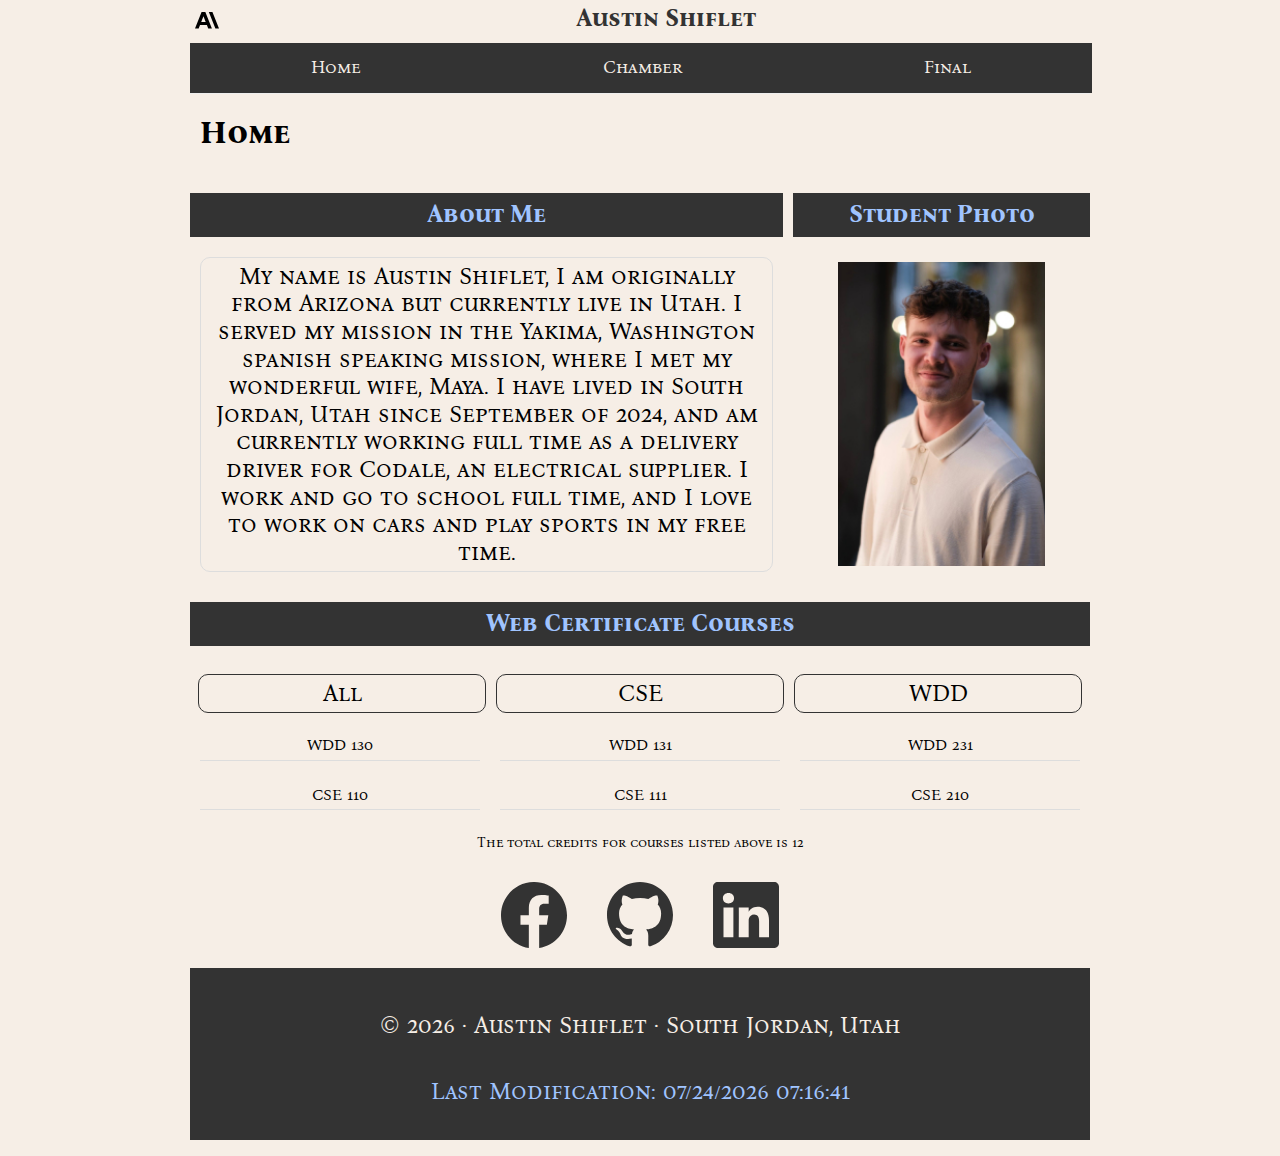
<file: index.html>
<!DOCTYPE html>
<html lang="en">
<head>
    <meta charset="UTF-8">
    <meta name="viewport" content="width=device-width, initial-scale=1.0">
    <title>Austin Shiflet · Week01 · WDD231</title>
    <meta name="author" content="Austin Shiflet">
    <meta name="description" content="Week01 assingment for wdd231 to see my level of understanding of HTML, CSS, and JS.">
    <link rel="stylesheet" href="styles/normalize.css">
    <link rel="stylesheet" href="styles/index.css">
    <link rel="stylesheet" href="styles/index-larger.css">
    <script src="scripts/index.js" defer></script>
    <link rel="icon" href="favicon.ico">
    <meta property="og:title" content="Welcome to Austin Shiflet's Homepage">
    <meta property="og:description" content="Learn more about me — a car enthusiast and web developer in the making.">
    <meta property="og:image" content="https://austinshiflet14.github.io/wdd231/images/profile.jpg">
    <meta property="og:url" content="https://austinshiflet14.github.io/wdd231/index.html">
    <link rel="preconnect" href="https://fonts.googleapis.com">
    <link rel="preconnect" href="https://fonts.gstatic.com" crossorigin>
    <link href="https://fonts.googleapis.com/css2?family=Bona+Nova+SC:ital,wght@0,400;0,700;1,400&display=swap" rel="stylesheet">
</head>
<body>
    <header>
        <img src="images/anthropic.svg" alt="logoimg" id="logo" width="16" height="16">
        <span>Austin Shiflet</span>
        <button id="ham-btn" class="hamburger"></button>
    </header>
    <nav id="nav-bar" class="navigation">
        <ul>
            <li><a href="index.html">Home</a></li>
            <li><a href="#">Chamber</a></li>
            <li><a href="#">Final</a></li>
        </ul>
    </nav>
    <main>
        <h1>Home</h1>
        <div class="main">    
        <section class="about">
                <h2>About Me</h2>
                <p>My name is Austin Shiflet, I am originally from Arizona but currently live in Utah. I served my mission in the Yakima, Washington spanish speaking mission, where I met my wonderful wife, Maya. I have lived in South Jordan, Utah since September of 2024, and am currently working full time as a delivery driver for Codale, an electrical supplier. I work and go to school full time, and I love to work on cars and play sports in my free time.</p>
            </section>
            <section class="photo">
                <h2>Student Photo</h2>
                <img src="images/profile.jpg" alt="profile" width="200">
            </section>
        </div>
        <section class="allcourses">
            <h2>Web Certificate Courses</h2>
            <div class="buttons">
                <button id="allbtn">All</button>
                <button id="csebtn">CSE</button>
                <button id="wddbtn">WDD</button>
            </div>

            <div class="course wdd">WDD 130</div>
            <div class="course wdd">WDD 131</div>
            <div class="course wdd">WDD 231</div>
            <div class="course cse">CSE 110</div>
            <div class="course cse">CSE 111</div>
            <div class="course cse">CSE 210</div>
            <p id="creditTotal"></p>
        </section>
    </main>
    <footer>
        <div class="social">
            <a href="https://www.facebook.com/austin.shiflet.2025" target="_blank"><img src="images/facebook.svg" alt="Facebook" width="16" height="16"></a>
            <a href="https://github.com/AustinShiflet14" target="_blank"><img src="images/github.svg" alt="githubimg" width="16" height="16"></a>
            <a href="https://www.linkedin.com/in/austin-shiflet-648bba29a/" target="_blank"><img src="images/linkedin.svg" alt="LinkedIn" width="16" height="16"></a>
        </div>
        <div class="end">
            <p>&copy; <span id="currentyear"></span> · Austin Shiflet · South Jordan, Utah</p>
            <p id="lastModified"></p>
        </div>
    </footer>
</body>
</html>
</file>
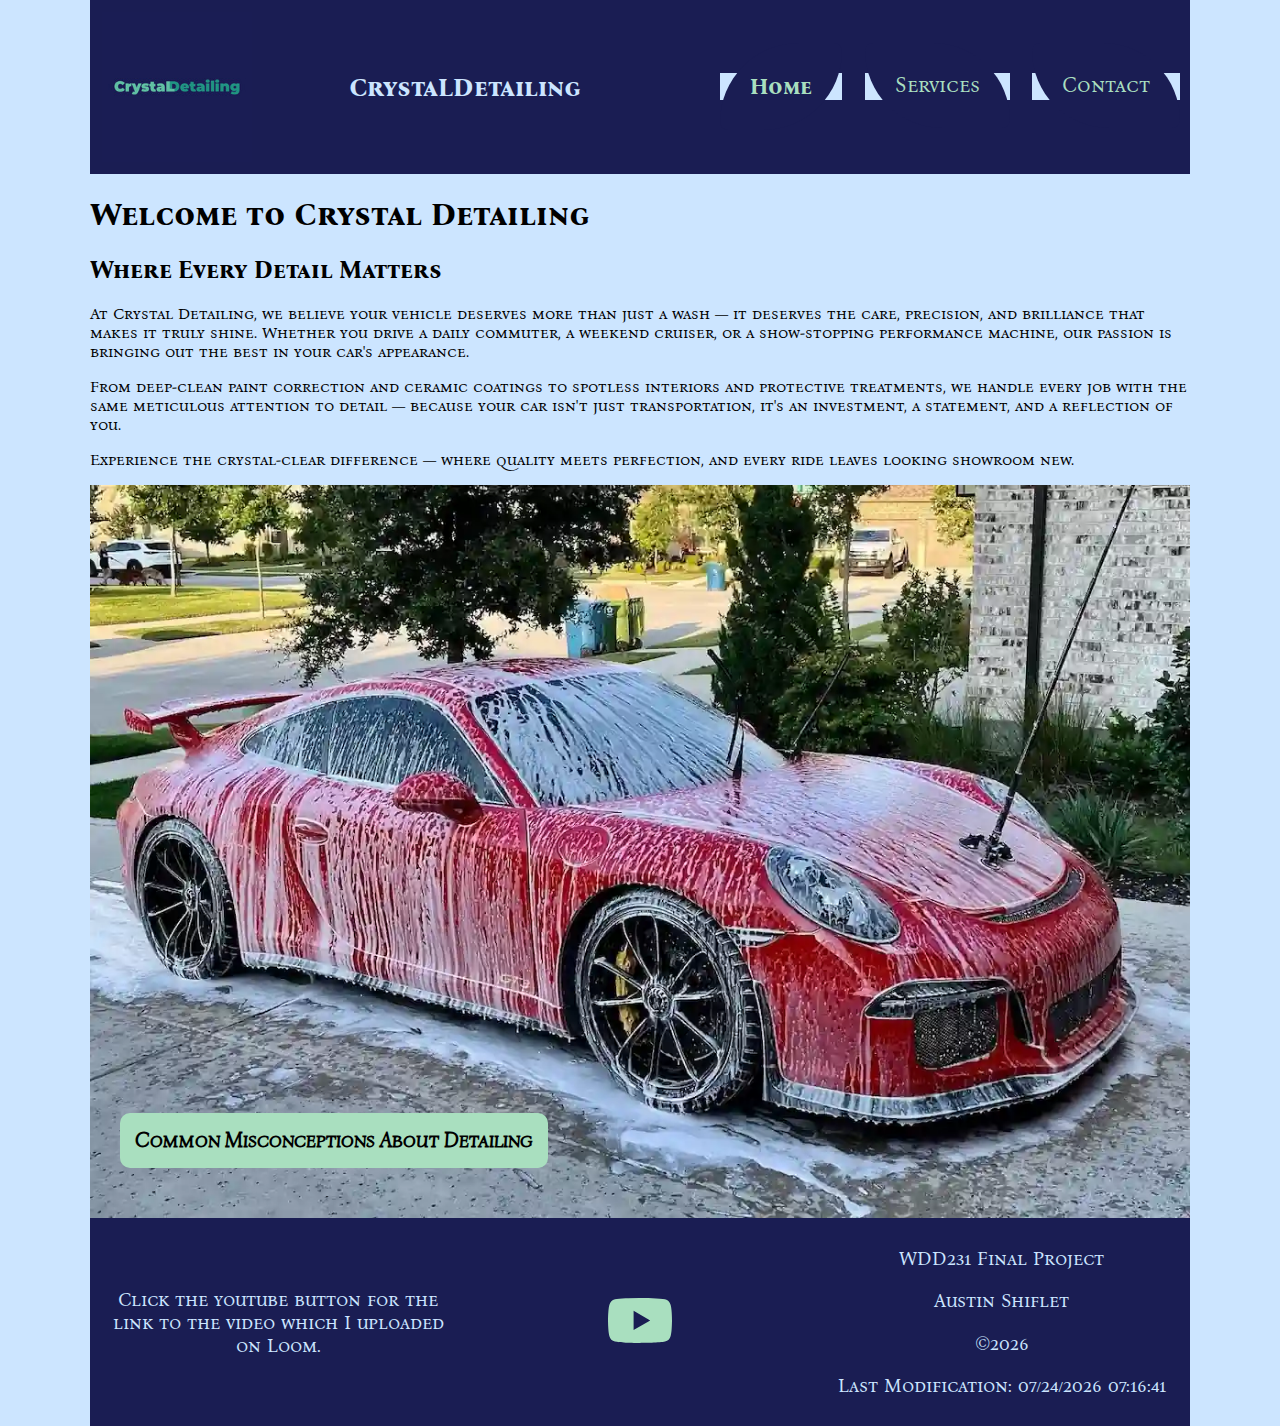
<file: final/index.html>
<!DOCTYPE html>
<html lang="en">
<head>
    <meta charset="UTF-8">
    <meta name="viewport" content="width=device-width, initial-scale=1.0">
    <title>CrystaLDetailing</title>
    <meta name="author" content="Austin Shiflet">
    <meta name="description" content="Final Project for WDD231, my website, 'CrystaLDetiling,' will showcase the skills and principles I have learned in this class to create a fully functional website.">
    <link rel="stylesheet" href="styles/final.css">
    <link rel="stylesheet" href="styles/medium.css">
    <link rel="stylesheet" href="styles/larger.css">
    <script src="scripts/final.js" defer></script>
    <link rel="preconnect" href="https://fonts.googleapis.com">
    <link rel="preconnect" href="https://fonts.gstatic.com" crossorigin>
    <link href="https://fonts.googleapis.com/css2?family=Bona+Nova+SC:ital,wght@0,400;0,700;1,400&display=swap" rel="stylesheet">
    <!--Facebook-->
    <meta property="og:title" content="CrystaLDetailing — Where Every Detail Matters">
    <meta property="og:description" content="Experience quality car detailing services that bring out the best in your vehicle's appearance.">
    <meta property="og:type" content="website">
    <meta property="og:url" content="https://austinshiflet14.github.io/wdd231/final/index.html">
    <meta property="og:image" content="https://austinshiflet14.github.io/wdd231/final/images/hero.webp">
    <!--Twitter-->
    <meta name="twitter:card" content="summary_large_image">
    <meta name="twitter:title" content="CrystaLDetailing — Where Every Detail Matters">
    <meta name="twitter:description" content="Experience quality car detailing services that bring out the best in your vehicle's appearance.">
    <meta name="twitter:image" content="https://austinshiflet14.github.io/wdd231/final/images/hero.webp">
    <link rel="icon" href="images/favicon1.ico">
</head>
<body>
    <header>
        <img src="images/preview.png" alt="LD Logo" id="logo" width="175" height="175">
        <span>CrystaLDetailing</span> 
        <button id="ham-btn" class="hamburger"></button>
        <nav id="nav-bar1" class="navigation1">
        <ul>
            <li class="current"><a href="index.html">Home</a></li>
            <li><a href="services.html">Services</a></li>
            <li><a href="contact.html">Contact</a></li>
        </ul>
        </nav>
    </header>
    <nav id="nav-bar" class="navigation">
        <ul>
            <li class="current"><a href="index.html">Home</a></li>
            <li><a href="services.html">Services</a></li>
            <li><a href="contact.html">Contact</a></li>
        </ul>
    </nav>
    <main>
        <div>
            <h1>Welcome to Crystal Detailing</h1>
            <h2>Where Every Detail Matters</h2>
            <p>At Crystal Detailing, we believe your vehicle deserves more than just a wash — it deserves the care, precision, and brilliance that makes it truly shine. Whether you drive a daily commuter, a weekend cruiser, or a show-stopping performance machine, our passion is bringing out the best in your car's appearance.</p>
            <p>From deep-clean paint correction and ceramic coatings to spotless interiors and protective treatments, we handle every job with the same meticulous attention to detail — because your car isn't just transportation, it's an investment, a statement, and a reflection of you.</p>
            <p>Experience the crystal-clear difference — where quality meets perfection, and every ride leaves looking showroom new.</p>
        </div>
        <div class="heroA">
            <picture class="hero">
                <source srcset="images/hero.webp" media="(min-width: 600px)" width="1100" height="735">
                <img src="images/hero-small.webp" alt="hero-small" loading="lazy" width="300" height="525">
            </picture>
            <button id="openModal" class="openModal">Common Misconceptions About Detailing</button>
        </div>
        <div id="myModal" class="modal">
            <div class="modal-content">
                <span id="closeModal" class="close">&times;</span>
                <h2>Detailing Is More Than Just Cleaning</h2>
                <p>A quick wash might make your car look nice today, but true detailing protects it for the long haul. We go beyond soap and water — restoring paint, shielding it from UV rays, removing deep grime, and bringing life back to every surface.</p>
                <p>It's not just about looking clean — it's about preserving your car's beauty, value, and performance for years to come. Give your ride the care it deserves—because it's not just clean, it's crystal clear quality.</p>
                <a href="contact.html">Get a Quote in 30 minutes!</a>
            </div>
        </div>
    </main>
    <footer>
        <div class="social">
            <p>Click the youtube button for the link to the video which I uploaded on Loom.</p>
        </div>
        <a class="youtube" href="https://www.loom.com/share/044dea437c2d425098c5c44815812b89?sid=bdb35a16-9976-4dcb-bdde-f3efe89584c1" target="_blank"><img src="images/youtube.svg" alt="YouTube" width="16" height="16"></a>
        <div class="student">
            <p>WDD231 Final Project</p>
            <p>Austin Shiflet</p>
            <p>&copy;<span id="currentyear"></span></p>
            <p id="lastModified"></p>
        </div>
    </footer>
</body>
</html>
</file>
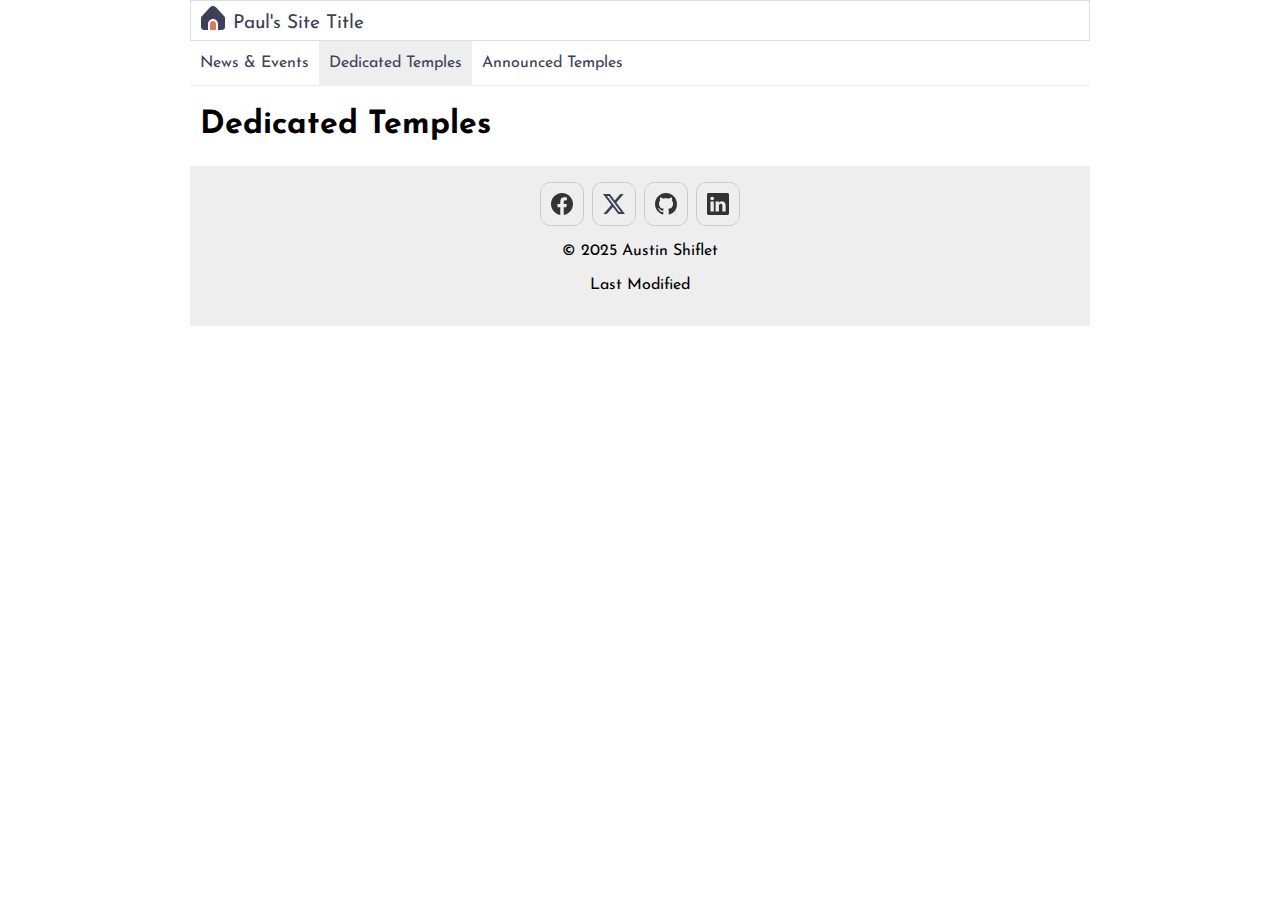
<file: followalong.html>
<!DOCTYPE html>
<html lang="en">
<head>
    <meta charset="UTF-8">
    <meta name="viewport" content="width=device-width, initial-scale=1.0">
    <title>Follow Along activity</title>
    <link rel="stylesheet" href="styles/normalize.css">
    <link rel="stylesheet" href="styles/base.css">
    <link rel="stylesheet" href="styles/larger.css">
    <link rel="preconnect" href="https://fonts.googleapis.com">
    <link rel="preconnect" href="https://fonts.gstatic.com" crossorigin>
    <link href="https://fonts.googleapis.com/css2?family=Josefin+Sans:ital,wght@0,100..700;1,100..700&display=swap" rel="stylesheet">
</head>
<body>
    <header>
        <img src="images/home.svg" alt="Site Logo" width="512" height="512">
        <span>Paul's Site Title</span>
        <button id="ham-btn" class="hamburger"></button>
    </header>
    <nav id="nav-bar" class="navigation">
        <ul>
            <li><a href="#">News & Events</a></li>
            <li class="current"><a href="#">Dedicated Temples</a></li>
            <li><a href="#">Announced Temples</a></li>
        </ul>
    </nav>
    <main>
        <h1>Dedicated Temples</h1>
    </main>
    <footer>
        <div class="social">
            <a href="https://www.facebook.com/austin.shiflet.2025" target="_blank"><img src="images/facebook.svg" alt="Facebook" width="16" height="16"></a>
            <a href="https://x.com/?lang=en" target="_blank"><img src="images/twitter-x.svg" alt="Twitter" width="16" height="16"></a>
            <a href="https://github.com/AustinShiflet14" target="_blank"><img src="images/github.svg" alt="GitHub" width="16" height="16"></a>
            <a href="https://www.linkedin.com/in/austin-shiflet-648bba29a/" target="_blank"><img src="images/linkedin.svg" alt="LinkedIn" width="16" height="16"></a>
        </div>
        <p>© 2025 Austin Shiflet</p>
        <p>Last Modified</p>
    </footer>
    <script src="scripts/navigation.js"></script>
</body>
</html>
</file>
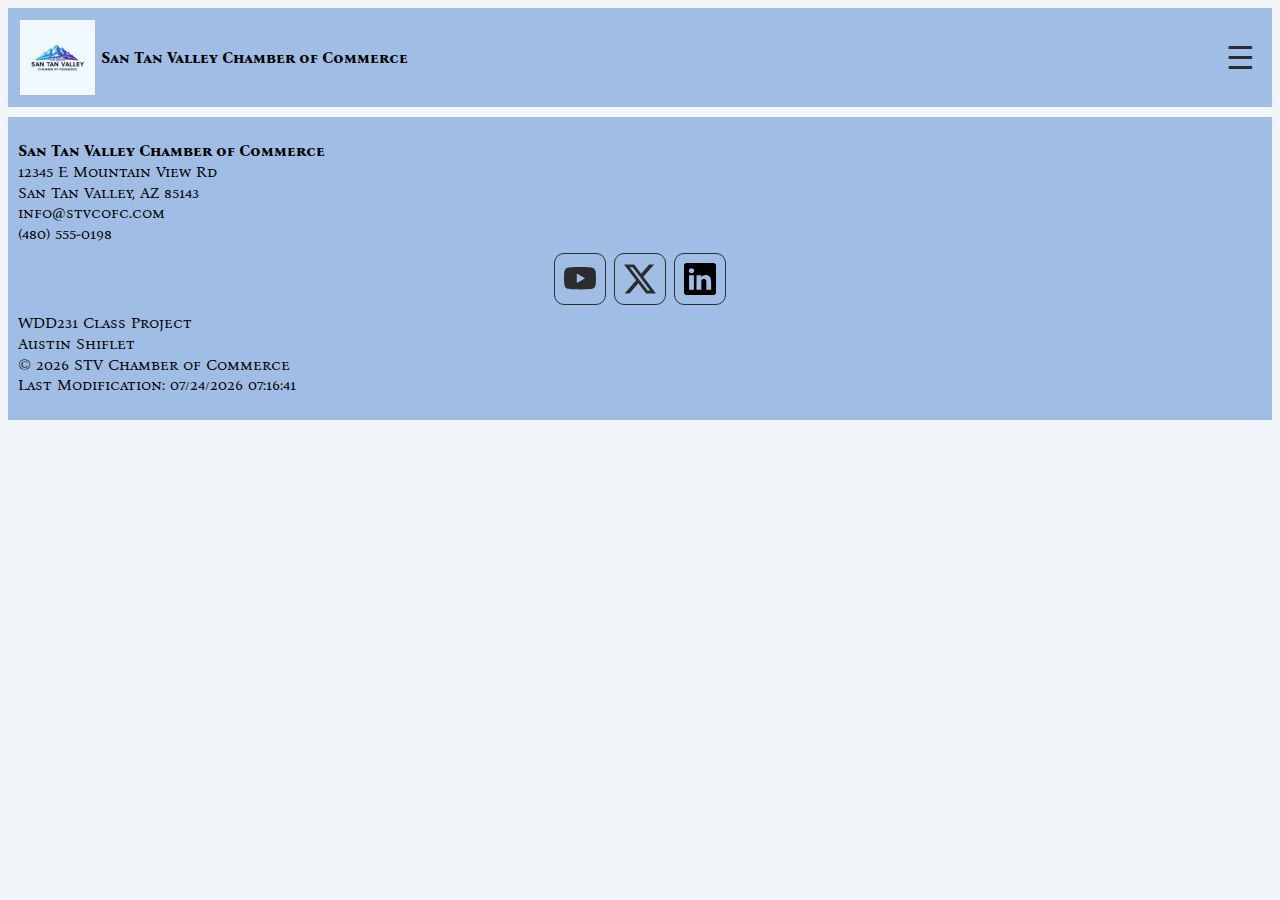
<file: chamber/directory.html>
<!DOCTYPE html>
<html lang="en">
<head>
    <meta charset="UTF-8">
    <meta name="viewport" content="width=device-width, initial-scale=1.0">
    <title>Chamber Directory Page - Austin Shiflet</title>
    <meta name="author" content="Austin Shiflet">
    <meta name="description" content="A directory page for the Chamber of Commerce project. Weeks 02-05 group project.">
    <meta property="og:title" content="Welcome to the group project for WDD231">
    <meta property="og:description" content="A directory page for the Chamber of Commerce project. Weeks 02-05 group project.">
    <meta property="og:image" content="https://austinshiflet14.github.io/wdd231/chamber/images/logo.webp">
    <meta property="og:url" content="https://austinshiflet14.github.io/wdd231/chamber/directory.html">
    <link rel="stylesheet" href="styles/chamber.css">
    <link rel="stylesheet" href="styles/larger.css">
    <script src="scripts/chamber.js" defer></script>
    <link rel="icon" href="favicon.ico">
    <link rel="preconnect" href="https://fonts.googleapis.com">
    <link rel="preconnect" href="https://fonts.gstatic.com" crossorigin>
    <link href="https://fonts.googleapis.com/css2?family=Bona+Nova+SC:ital,wght@0,400;0,700;1,400&display=swap" rel="stylesheet">
</head>
<body>
    <header>
        <img src="images/logo.webp" alt="STVCC Logo" id="logo" width="175" height="175">
        <span>San Tan Valley Chamber of Commerce</span> 
        <button id="ham-btn" class="hamburger"></button>
    </header>
    <nav id="nav-bar" class="navigation">
        <ul>
            <li><a href="#">Home</a></li>
            <li><a href="directory.html">Directory</a></li>
            <li><a href="#">Join</a></li>
            <li><a href="#">Discover</a></li>
        </ul>
    </nav>
    </header>
    <main></main>
    <footer>
        <div class="info">
            <p class="yes">San Tan Valley Chamber of Commerce</p>
            <p>12345 E Mountain View Rd</p>
            <p>San Tan Valley, AZ 85143</p>
            <p>info@stvcofc.com</p>
            <p>(480) 555-0198</p>
        </div>
        <div class="social">
            <a href="https://www.youtube.com/austin.shiflet.2025" target="_blank"><img src="images/youtube.svg" alt="YouTube" width="16" height="16"></a>
            <a href="https://x.com/?lang=en" target="_blank"><img src="images/twitter-x.svg" alt="Twitter" width="16" height="16"></a>
            <a href="https://www.linkedin.com/in/austin-shiflet-648bba29a/" target="_blank"><img src="images/linkedin.svg" alt="LinkedIn" width="16" height="16"></a>
        </div>
        <div class="student">
            <p>WDD231 Class Project</p>
            <p>Austin Shiflet</p>
            <p>&copy; <span id="currentyear"></span> STV Chamber of Commerce</p>
            <p id="lastModified"></p>
        </div>
    </footer>   
</body>
</html>
</file>
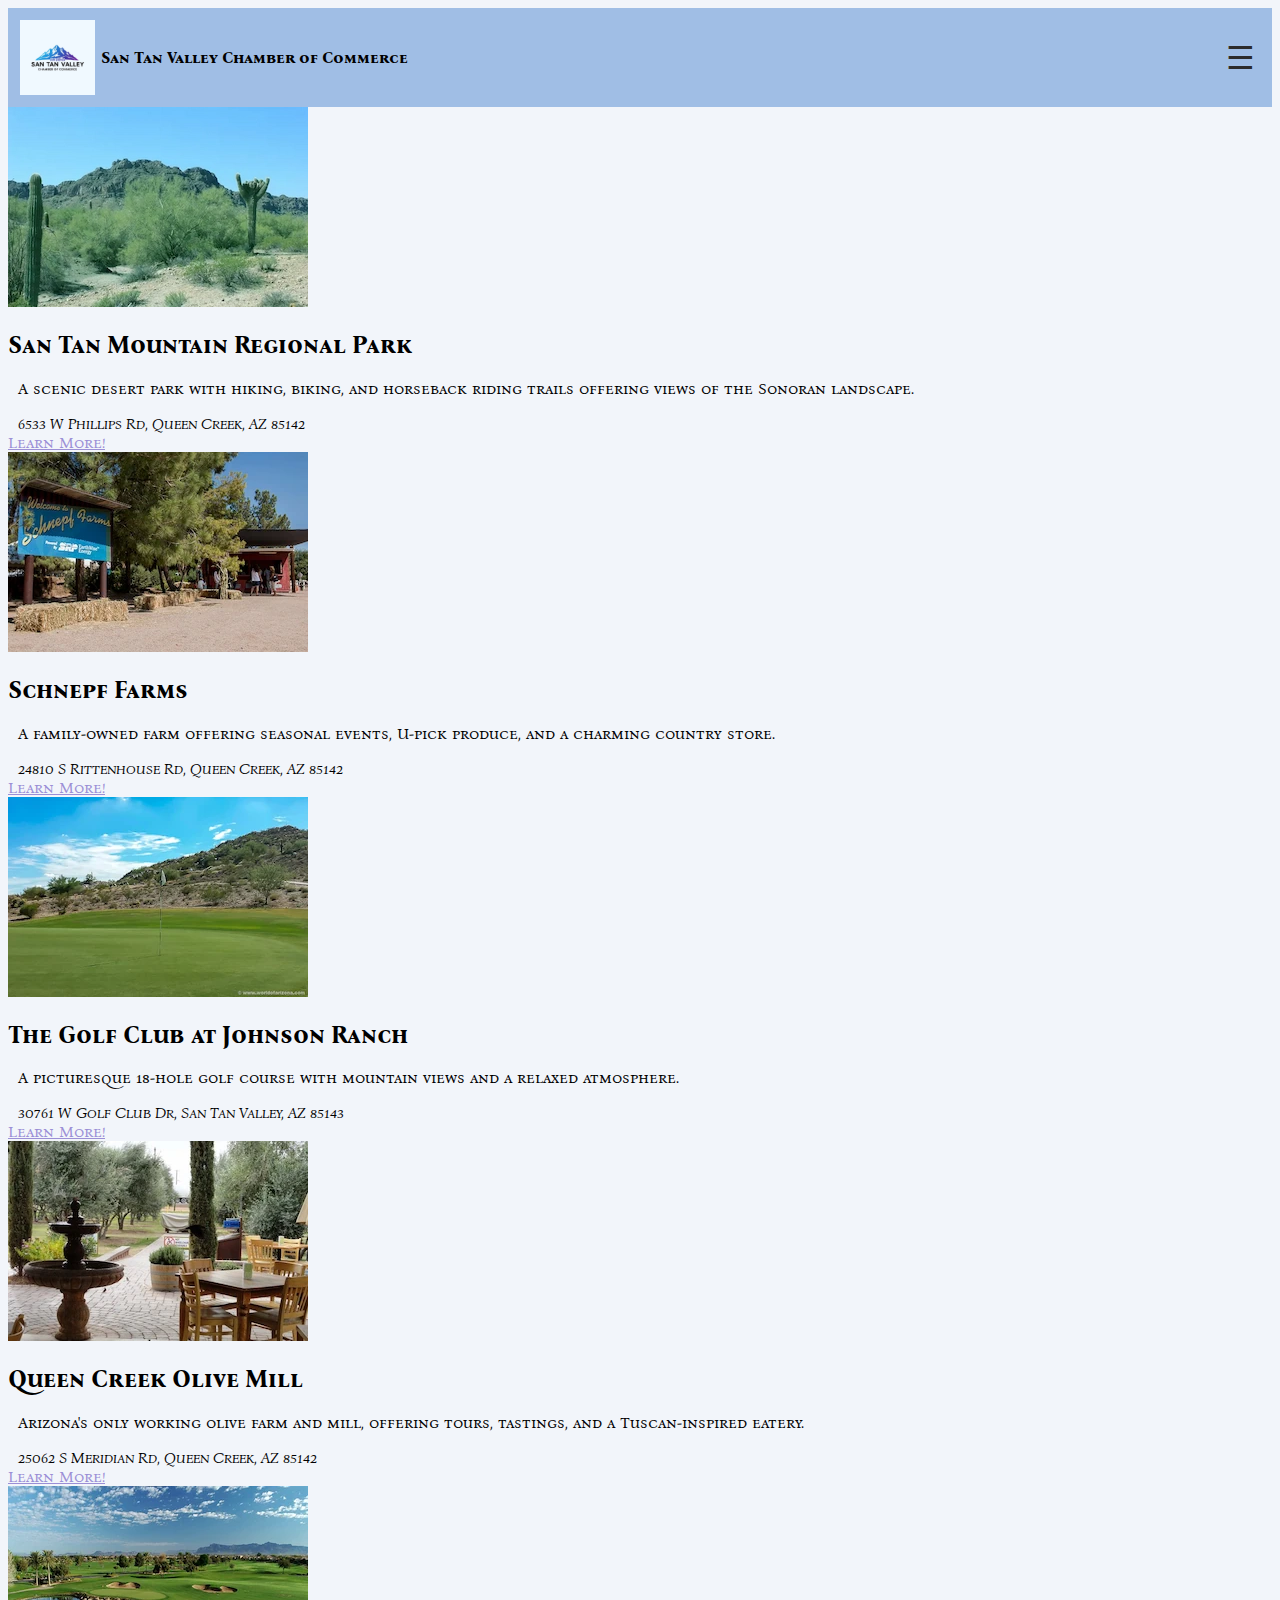
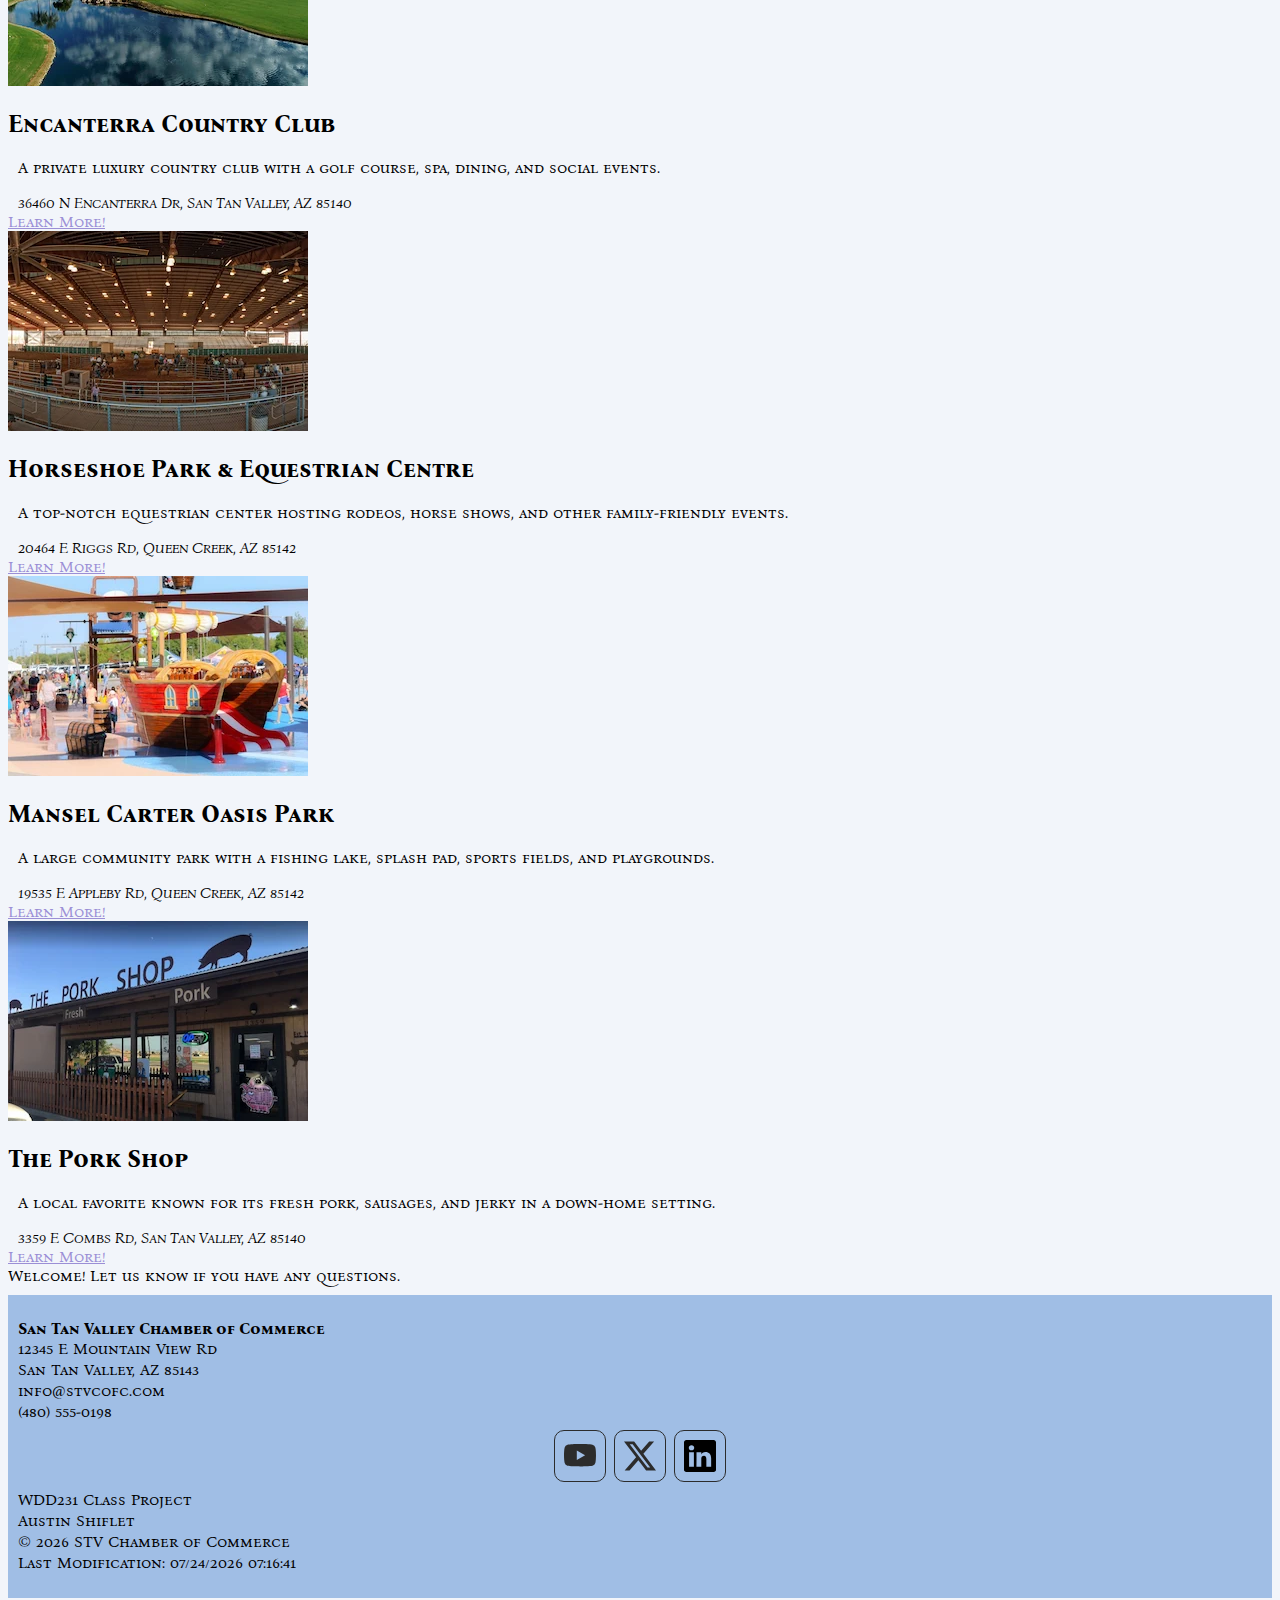
<file: chamber/discover.html>
<!DOCTYPE html>
<html lang="en">
<head>
    <meta charset="UTF-8">
    <meta name="viewport" content="width=device-width, initial-scale=1.0">
    <title>Chamber Directory Page - Austin Shiflet</title>
    <meta name="author" content="Austin Shiflet">
    <meta name="description" content="A directory page for the Chamber of Commerce project. Weeks 02-05 group project.">
    <meta property="og:title" content="Join the San Tan Valley Chamber of Commerce!">
    <meta property="og:description" content="A directory page for the Chamber of Commerce project. Weeks 02-05 group project.">
    <meta property="og:image" content="https://austinshiflet14.github.io/wdd231/chamber/images/logo.webp">
    <meta property="og:url" content="https://austinshiflet14.github.io/wdd231/chamber/directory.html">
    <link rel="stylesheet" href="styles/chamber.css">
    <link rel="stylesheet" href="styles/medium.css">
    <link rel="stylesheet" href="styles/larger.css">
    <script src="scripts/chamber.js" defer></script>
    <script src="scripts/places.js" type="module" defer></script>
    <link rel="icon" href="favicon.ico">
    <link rel="preconnect" href="https://fonts.googleapis.com">
    <link rel="preconnect" href="https://fonts.gstatic.com" crossorigin>
    <link href="https://fonts.googleapis.com/css2?family=Bona+Nova+SC:ital,wght@0,400;0,700;1,400&display=swap" rel="stylesheet">
</head>
<body>
    <header>
        <img src="images/logo.webp" alt="STVCC Logo" id="logo" width="175" height="175">
        <span>San Tan Valley Chamber of Commerce</span> 
        <button id="ham-btn" class="hamburger"></button>
    </header>
    <nav id="nav-bar" class="navigation">
        <ul>
            <li><a href="index.html">Home</a></li>
            <li><a href="directory.html">Directory</a></li>
            <li><a href="join.html">Join</a></li>
            <li class="current"><a href="discover.html">Discover</a></li>
        </ul>
    </nav>
    <main>
        <div class="allplaces"></div>
        <aside id="visit-message" class="sidebar-box"></aside>
    </main>
    <footer>
        <div class="info">
            <p class="yes">San Tan Valley Chamber of Commerce</p>
            <p>12345 E Mountain View Rd</p>
            <p>San Tan Valley, AZ 85143</p>
            <p>info@stvcofc.com</p>
            <p>(480) 555-0198</p>
        </div>
        <div class="social">
            <a href="https://www.youtube.com/austin.shiflet.2025" target="_blank"><img src="images/youtube.svg" alt="YouTube" width="16" height="16"></a>
            <a href="https://x.com/?lang=en" target="_blank"><img src="images/twitter-x.svg" alt="Twitter" width="16" height="16"></a>
            <a href="https://www.linkedin.com/in/austin-shiflet-648bba29a/" target="_blank"><img src="images/linkedin.svg" alt="LinkedIn" width="16" height="16"></a>
        </div>
        <div class="student">
            <p>WDD231 Class Project</p>
            <p>Austin Shiflet</p>
            <p>&copy; <span id="currentyear"></span> STV Chamber of Commerce</p>
            <p id="lastModified"></p>
        </div>
    </footer>   
</body>
</html>
</file>
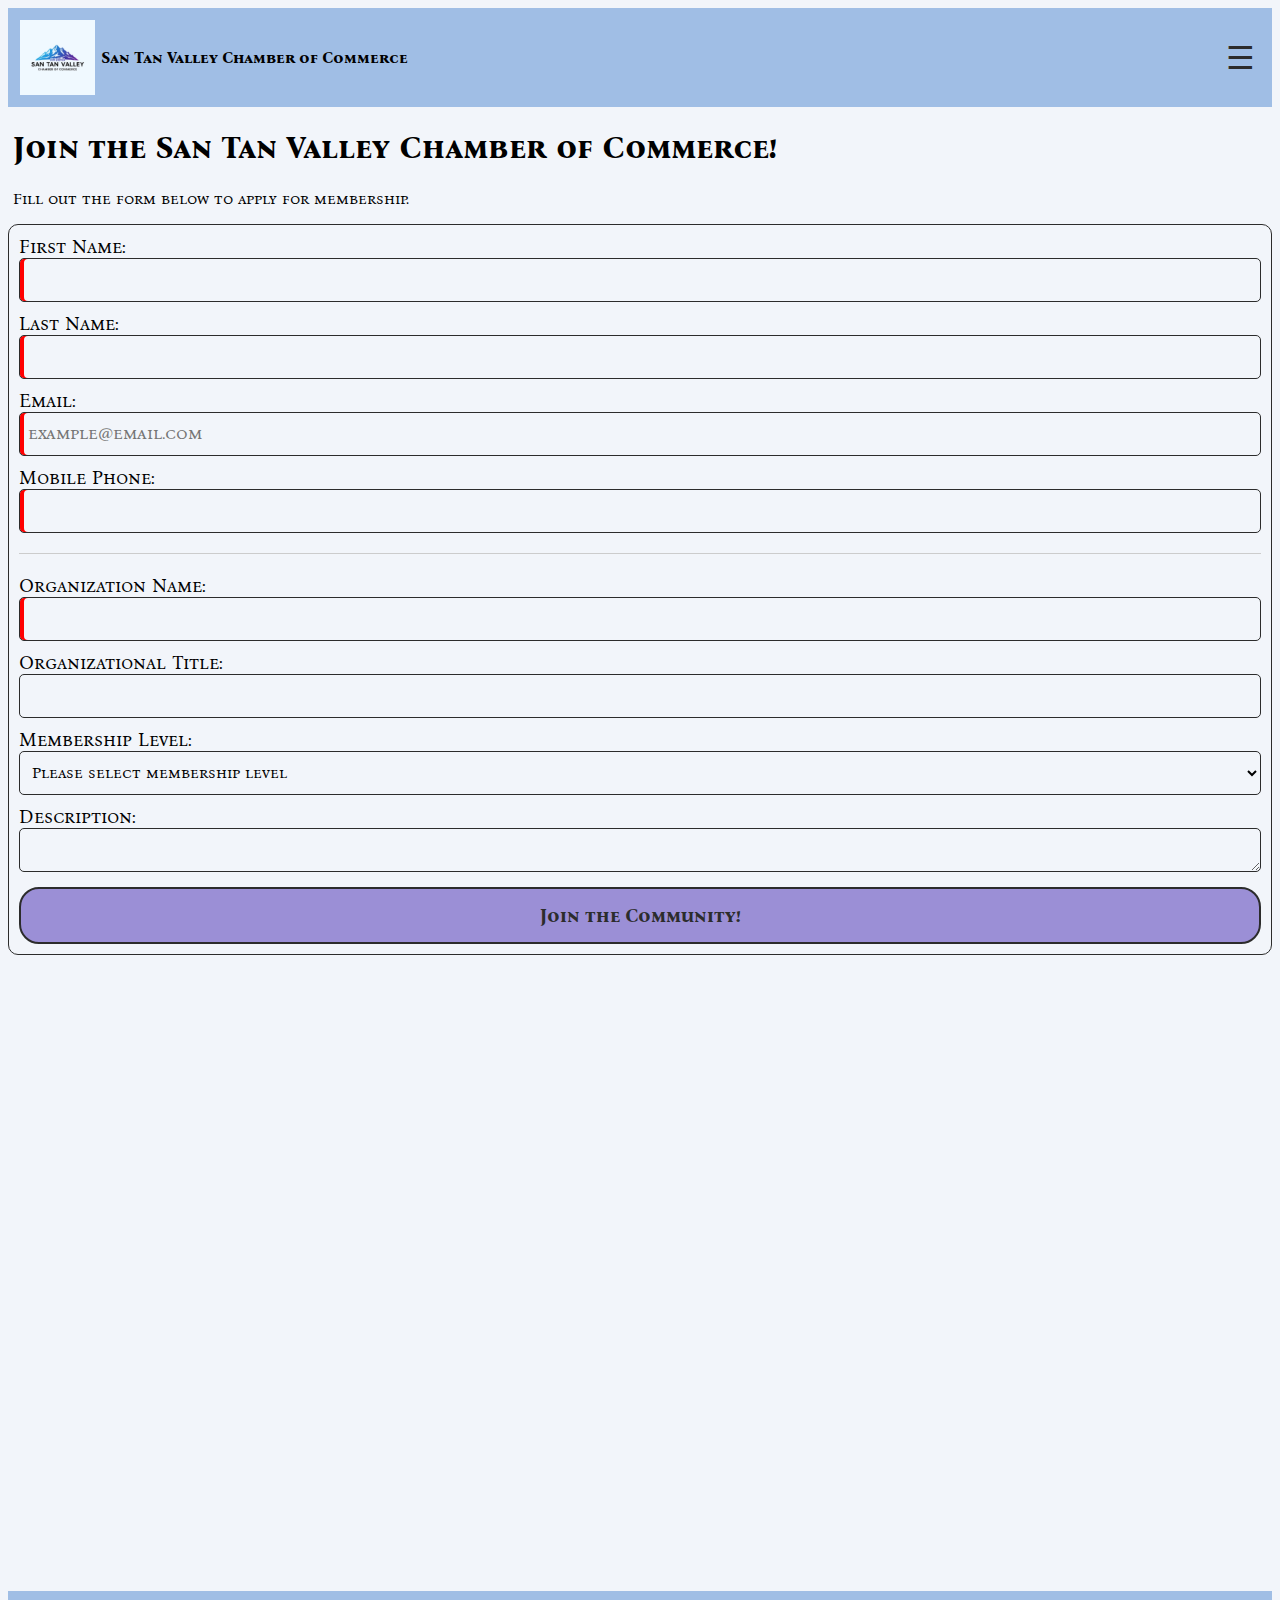
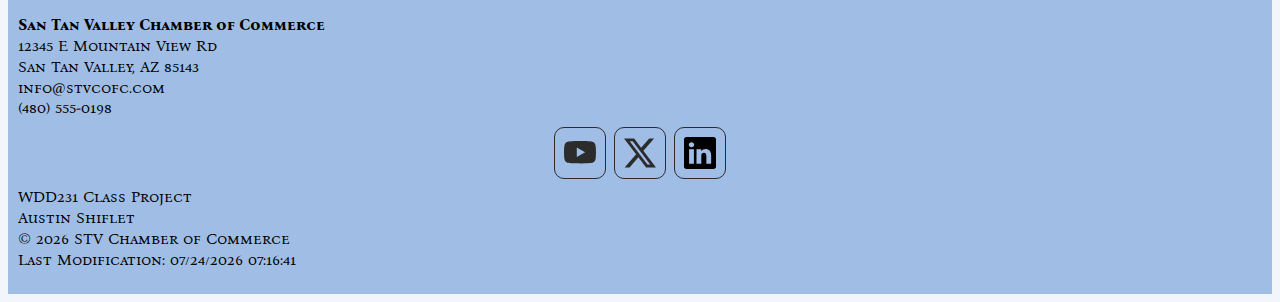
<file: chamber/join.html>
<!DOCTYPE html>
<html lang="en">
<head>
    <meta charset="UTF-8">
    <meta name="viewport" content="width=device-width, initial-scale=1.0">
    <title>Chamber Directory Page - Austin Shiflet</title>
    <meta name="author" content="Austin Shiflet">
    <meta name="description" content="A directory page for the Chamber of Commerce project. Weeks 02-05 group project.">
    <meta property="og:title" content="Join the San Tan Valley Chamber of Commerce!">
    <meta property="og:description" content="A directory page for the Chamber of Commerce project. Weeks 02-05 group project.">
    <meta property="og:image" content="https://austinshiflet14.github.io/wdd231/chamber/images/logo.webp">
    <meta property="og:url" content="https://austinshiflet14.github.io/wdd231/chamber/directory.html">
    <link rel="stylesheet" href="styles/chamber.css">
    <link rel="stylesheet" href="styles/larger.css">
    <script src="scripts/chamber.js" defer></script>
    <link rel="icon" href="favicon.ico">
    <link rel="preconnect" href="https://fonts.googleapis.com">
    <link rel="preconnect" href="https://fonts.gstatic.com" crossorigin>
    <link href="https://fonts.googleapis.com/css2?family=Bona+Nova+SC:ital,wght@0,400;0,700;1,400&display=swap" rel="stylesheet">
</head>
<body>
    <header>
        <img src="images/logo.webp" alt="STVCC Logo" id="logo" width="175" height="175">
        <span>San Tan Valley Chamber of Commerce</span> 
        <button id="ham-btn" class="hamburger"></button>
    </header>
    <nav id="nav-bar" class="navigation">
        <ul>
            <li><a href="index.html">Home</a></li>
            <li><a href="directory.html">Directory</a></li>
            <li class="current"><a href="join.html">Join</a></li>
            <li><a href="#">Discover</a></li>
        </ul>
    </nav>
    <main>
        <h1 class="formh">Join the San Tan Valley Chamber of Commerce!</h1>
        <p class="formp">Fill out the form below to apply for membership.</p>
        <div class="form-container">    
            <section class="form">
                <form method="get" action="thankyou.html">
                    <div class="form-header">
                        <label title="First Name">
                        First Name:
                        <input type="text" name="firstName" required autocomplete="given-name" title="First Name">
                        </label>
                        <label title="Last Name">
                        Last Name:
                        <input type="text" name="lastName" required autocomplete="family-name" title="Last Name">
                        </label>
                        <label title="Email Address">
                        Email:
                        <input type="email" name="email" required autocomplete="email" placeholder="example@email.com" title="Email Address">
                        </label>
                        <label title="Mobile Phone">
                        Mobile Phone:
                        <input type="tel" name="phone" required autocomplete="tel" title="Mobile Phone">
                        </label>
                    </div>
                    <div class="form-body">
                        <label title="Business/Organization Name">
                            Organization Name:
                            <input type="text" name="organization" required autocomplete="organization" title="Business/Organization Name">
                        </label>

                        <label title="Organizational Title" class="notrequired">
                        Organizational Title:
                        <input type="text" name="orgTitle" title="Organizational Title" autocomplete="organization-title" pattern="[A-Za-z\s\-]{7,}">
                        </label>

                        <label title="Membership Level" class="notrequired">
                        Membership Level:
                        <select name="membershipLevel" title="Membership Level">
                            <option value="" disabled selected>Please select membership level</option>
                            <option value="np">NP Membership</option>
                            <option value="bronze">Bronze Membership</option>
                            <option value="silver">Silver Membership</option>
                            <option value="gold">Gold Membership</option>
                        </select>
                        </label>

                        <label title="Business Description" class="notrequired">
                        Description:
                        <textarea name="description" title="Business/Organization Description"></textarea>
                        </label>
                    </div>
                    <input type="hidden" name="timestamp" id="timestamp">
                    <input type="submit" value="Join the Community!">
                </form>
            </section>
            <section class="membership-cards">
                <div class="card np" onclick="openModal('np')">
                    <h3>Non-Profit</h3>
                    <a href="#">More Info</a>
                </div>
                <div class="card bronze" onclick="openModal('bronze')">
                    <h3>Bronze</h3>
                    <a href="#">More Info</a>
                </div>
                <div class="card silver" onclick="openModal('silver')">
                    <h3>Silver</h3>
                    <a href="#">More Info</a>
                </div>
                <div class="card gold" onclick="openModal('gold')">
                    <h3>Gold</h3>
                    <a href="#">More Info</a>
                </div>
            </section>
        </div>
        <div id="modals-container"></div>
    </main>
    <footer>
        <div class="info">
            <p class="yes">San Tan Valley Chamber of Commerce</p>
            <p>12345 E Mountain View Rd</p>
            <p>San Tan Valley, AZ 85143</p>
            <p>info@stvcofc.com</p>
            <p>(480) 555-0198</p>
        </div>
        <div class="social">
            <a href="https://www.youtube.com/austin.shiflet.2025" target="_blank"><img src="images/youtube.svg" alt="YouTube" width="16" height="16"></a>
            <a href="https://x.com/?lang=en" target="_blank"><img src="images/twitter-x.svg" alt="Twitter" width="16" height="16"></a>
            <a href="https://www.linkedin.com/in/austin-shiflet-648bba29a/" target="_blank"><img src="images/linkedin.svg" alt="LinkedIn" width="16" height="16"></a>
        </div>
        <div class="student">
            <p>WDD231 Class Project</p>
            <p>Austin Shiflet</p>
            <p>&copy; <span id="currentyear"></span> STV Chamber of Commerce</p>
            <p id="lastModified"></p>
        </div>
    </footer>   
</body>
</html>
</file>
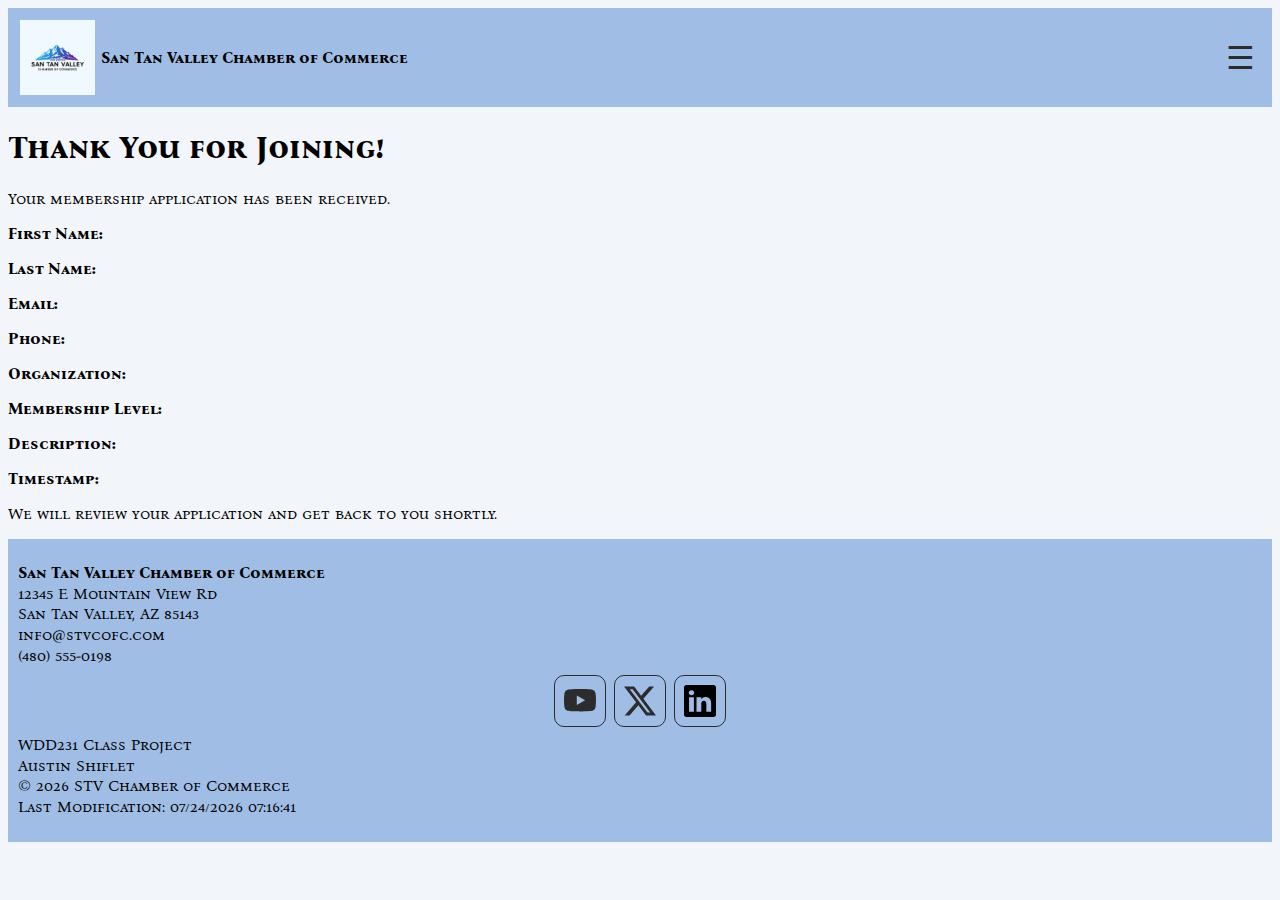
<file: chamber/thankyou.html>
<!DOCTYPE html>
<html lang="en">
<head>
    <meta charset="UTF-8">
    <meta name="viewport" content="width=device-width, initial-scale=1.0">
    <title>Chamber Directory Page - Austin Shiflet</title>
    <meta name="author" content="Austin Shiflet">
    <meta name="description" content="A directory page for the Chamber of Commerce project. Weeks 02-05 group project.">
    <meta property="og:title" content="Join the San Tan Valley Chamber of Commerce!">
    <meta property="og:description" content="A directory page for the Chamber of Commerce project. Weeks 02-05 group project.">
    <meta property="og:image" content="https://austinshiflet14.github.io/wdd231/chamber/images/logo.webp">
    <meta property="og:url" content="https://austinshiflet14.github.io/wdd231/chamber/directory.html">
    <link rel="stylesheet" href="styles/chamber.css">
    <link rel="stylesheet" href="styles/larger.css">
    <script src="scripts/chamber.js" defer></script>
    <link rel="icon" href="favicon.ico">
    <link rel="preconnect" href="https://fonts.googleapis.com">
    <link rel="preconnect" href="https://fonts.gstatic.com" crossorigin>
    <link href="https://fonts.googleapis.com/css2?family=Bona+Nova+SC:ital,wght@0,400;0,700;1,400&display=swap" rel="stylesheet">
</head>
<body>
    <header>
        <img src="images/logo.webp" alt="STVCC Logo" id="logo" width="175" height="175">
        <span>San Tan Valley Chamber of Commerce</span> 
        <button id="ham-btn" class="hamburger"></button>
    </header>
    <nav id="nav-bar" class="navigation">
        <ul>
            <li><a href="index.html">Home</a></li>
            <li><a href="directory.html">Directory</a></li>
            <li class="current"><a href="join.html">Join</a></li>
            <li><a href="discover.html">Discover</a></li>
        </ul>
    </nav>
    <main>
        <h1>Thank You for Joining!</h1>
        <p>Your membership application has been received.</p>
        <p><strong>First Name:</strong> <span id="firstName"></span></p>
        <p><strong>Last Name:</strong> <span id="lastName"></span></p>
        <p><strong>Email:</strong> <span id="email"></span></p>
        <p><strong>Phone:</strong> <span id="phone"></span></p>
        <p><strong>Organization:</strong> <span id="organization"></span></p>
        <p><strong>Membership Level:</strong> <span id="membershipLevel"></span></p>
        <p><strong>Description:</strong> <span id="descrip"></span></p>
        <p><strong>Timestamp:</strong> <span id="timestamp"></span></p>
        <p>We will review your application and get back to you shortly.</p>
    </main>
    <footer>
        <div class="info">
            <p class="yes">San Tan Valley Chamber of Commerce</p>
            <p>12345 E Mountain View Rd</p>
            <p>San Tan Valley, AZ 85143</p>
            <p>info@stvcofc.com</p>
            <p>(480) 555-0198</p>
        </div>
        <div class="social">
            <a href="https://www.youtube.com/austin.shiflet.2025" target="_blank"><img src="images/youtube.svg" alt="YouTube" width="16" height="16"></a>
            <a href="https://x.com/?lang=en" target="_blank"><img src="images/twitter-x.svg" alt="Twitter" width="16" height="16"></a>
            <a href="https://www.linkedin.com/in/austin-shiflet-648bba29a/" target="_blank"><img src="images/linkedin.svg" alt="LinkedIn" width="16" height="16"></a>
        </div>
        <div class="student">
            <p>WDD231 Class Project</p>
            <p>Austin Shiflet</p>
            <p>&copy; <span id="currentyear"></span> STV Chamber of Commerce</p>
            <p id="lastModified"></p>
        </div>
    </footer>   
</body>
</html>
</file>
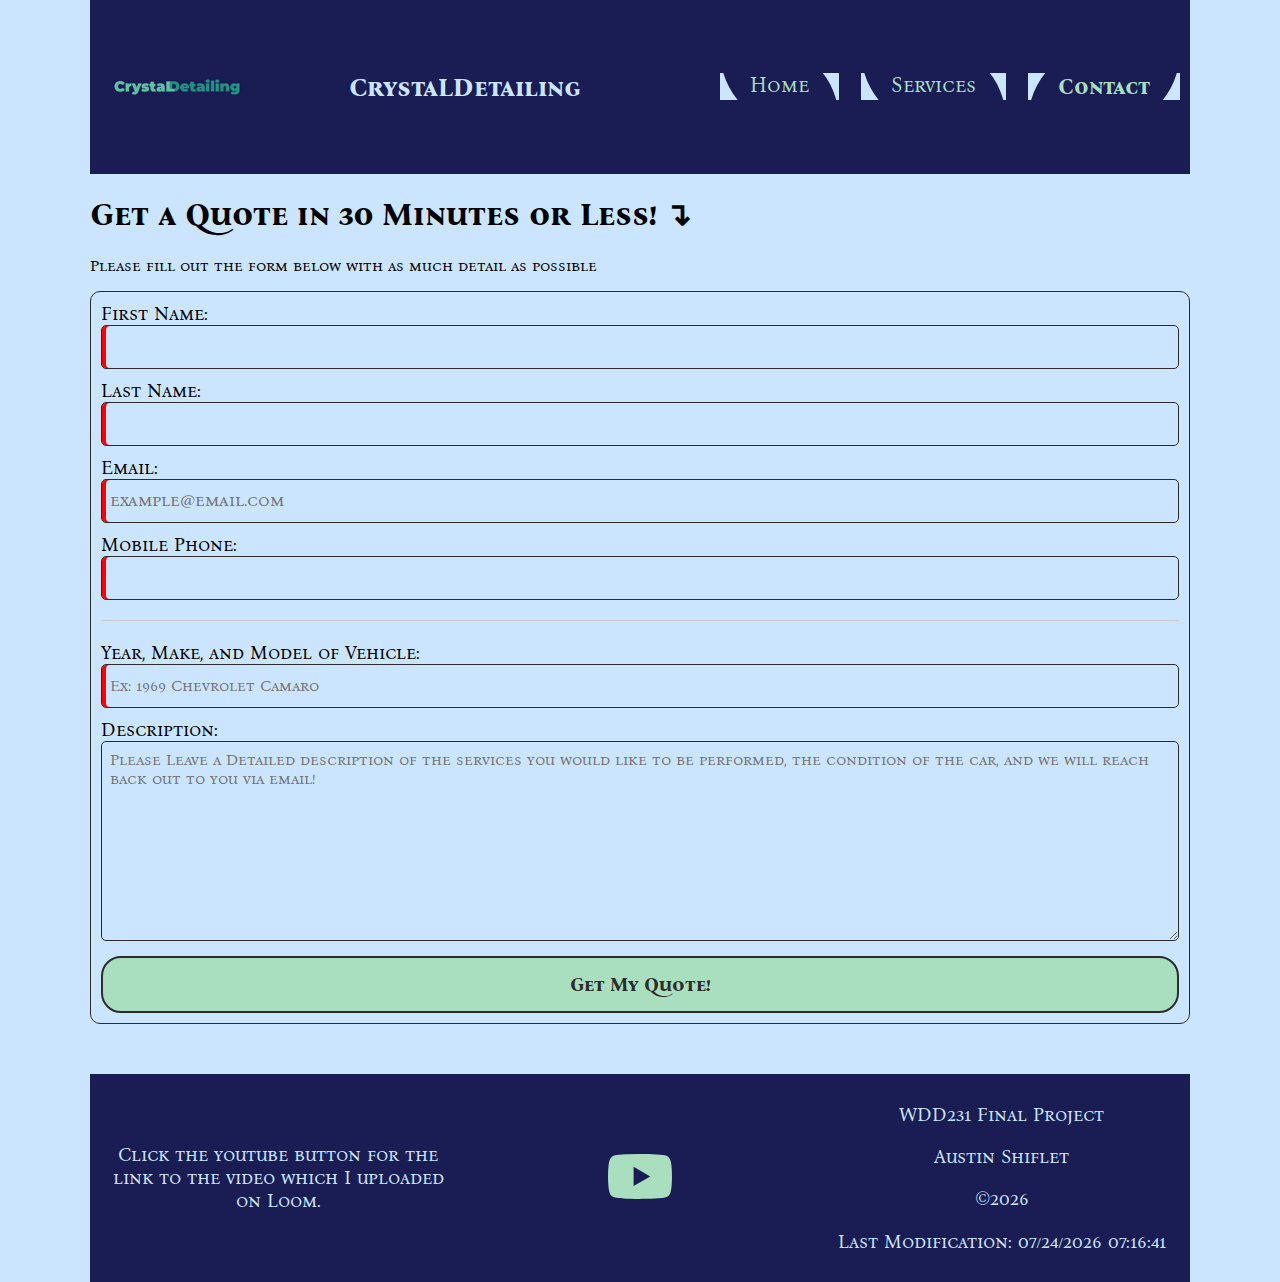
<file: final/contact.html>
<!DOCTYPE html>
<html lang="en">
<head>
    <meta charset="UTF-8">
    <meta name="viewport" content="width=device-width, initial-scale=1.0">
    <title>CrystaLDetailing</title>
    <meta name="author" content="Austin Shiflet">
    <meta name="description" content="Final Project for WDD231, my website, 'CrystaLDetiling,' will showcase the skills and principles I have learned in this class to create a fully functional website.">
    <link rel="stylesheet" href="styles/final.css">
    <link rel="stylesheet" href="styles/medium.css">
    <link rel="stylesheet" href="styles/larger.css">
    <script src="scripts/final.js" defer></script>
    <link rel="preconnect" href="https://fonts.googleapis.com">
    <link rel="preconnect" href="https://fonts.gstatic.com" crossorigin>
    <link href="https://fonts.googleapis.com/css2?family=Bona+Nova+SC:ital,wght@0,400;0,700;1,400&display=swap" rel="stylesheet">
    <!--Facebook-->
    <meta property="og:title" content="CrystaLDetailing — Where Every Detail Matters">
    <meta property="og:description" content="Experience quality car detailing services that bring out the best in your vehicle's appearance.">
    <meta property="og:type" content="website">
    <meta property="og:url" content="https://austinshiflet14.github.io/wdd231/final/index.html">
    <meta property="og:image" content="https://austinshiflet14.github.io/wdd231/final/images/hero.webp">
    <!--Twitter-->
    <meta name="twitter:card" content="summary_large_image">
    <meta name="twitter:title" content="CrystaLDetailing — Where Every Detail Matters">
    <meta name="twitter:description" content="Experience quality car detailing services that bring out the best in your vehicle's appearance.">
    <meta name="twitter:image" content="https://austinshiflet14.github.io/wdd231/final/images/hero.webp">
    <link rel="icon" href="images/favicon1.ico">
</head>
<body>
    <header>
        <img src="images/preview.png" alt="LD Logo" id="logo" width="175" height="175">
        <span>CrystaLDetailing</span> 
        <button id="ham-btn" class="hamburger"></button>
        <nav id="nav-bar1" class="navigation1">
        <ul>
            <li><a href="index.html">Home</a></li>
            <li><a href="services.html">Services</a></li>
            <li class="current"><a href="contact.html">Contact</a></li>
        </ul>
        </nav>
    </header>
    <nav id="nav-bar" class="navigation">
        <ul>
            <li><a href="index.html">Home</a></li>
            <li><a href="services.html">Services</a></li>
            <li class="current"><a href="contact.html">Contact</a></li>
        </ul>
    </nav>
    <main>
        <h1>Get a Quote in 30 Minutes or Less! ↴</h1>
        <p class="formp">Please fill out the form below with as much detail as possible</p>
        <div>    
            <section>
                <form method="get" action="thankyou.html">
                    <div class="form-header">
                        <label title="First Name">
                        First Name:
                        <input type="text" name="firstName" required autocomplete="given-name" title="First Name">
                        </label>
                        <label title="Last Name">
                        Last Name:
                        <input type="text" name="lastName" required autocomplete="family-name" title="Last Name">
                        </label>
                        <label title="Email Address">
                        Email:
                        <input type="email" name="email" required autocomplete="email" placeholder="example@email.com" title="Email Address">
                        </label>
                        <label title="Mobile Phone">
                        Mobile Phone:
                        <input type="tel" name="phone" required autocomplete="tel" title="Mobile Phone">
                        </label>
                    </div>
                    <div class="form-body">
                        <label title="vehicle">
                            Year, Make, and Model of Vehicle:
                            <input type="text" name="vehicle" required autocomplete="organization" title="vehicle" placeholder="Ex: 1969 Chevrolet Camaro">
                        </label>

                        <label title="Description" class="notrequired">
                        Description:
                        <textarea name="descrip" title="descrip" placeholder="Please Leave a Detailed description of the services you would like to be performed, the condition of the car, and we will reach back out to you via email!"></textarea>
                        </label>
                    </div>
                    <input type="hidden" name="timestamp" id="timestamp">
                    <input type="submit" value="Get My Quote!">
                </form>
            </section>
        </div>
    </main>
    <footer>
        <div class="social">
            <p>Click the youtube button for the link to the video which I uploaded on Loom.</p>
        </div>
        <a class="youtube" href="https://www.loom.com/share/044dea437c2d425098c5c44815812b89?sid=bdb35a16-9976-4dcb-bdde-f3efe89584c1" target="_blank"><img src="images/youtube.svg" alt="YouTube" width="16" height="16"></a>
        <div class="student">
            <p>WDD231 Final Project</p>
            <p>Austin Shiflet</p>
            <p>&copy;<span id="currentyear"></span></p>
            <p id="lastModified"></p>
        </div>
    </footer>
</body>
</html>
</file>
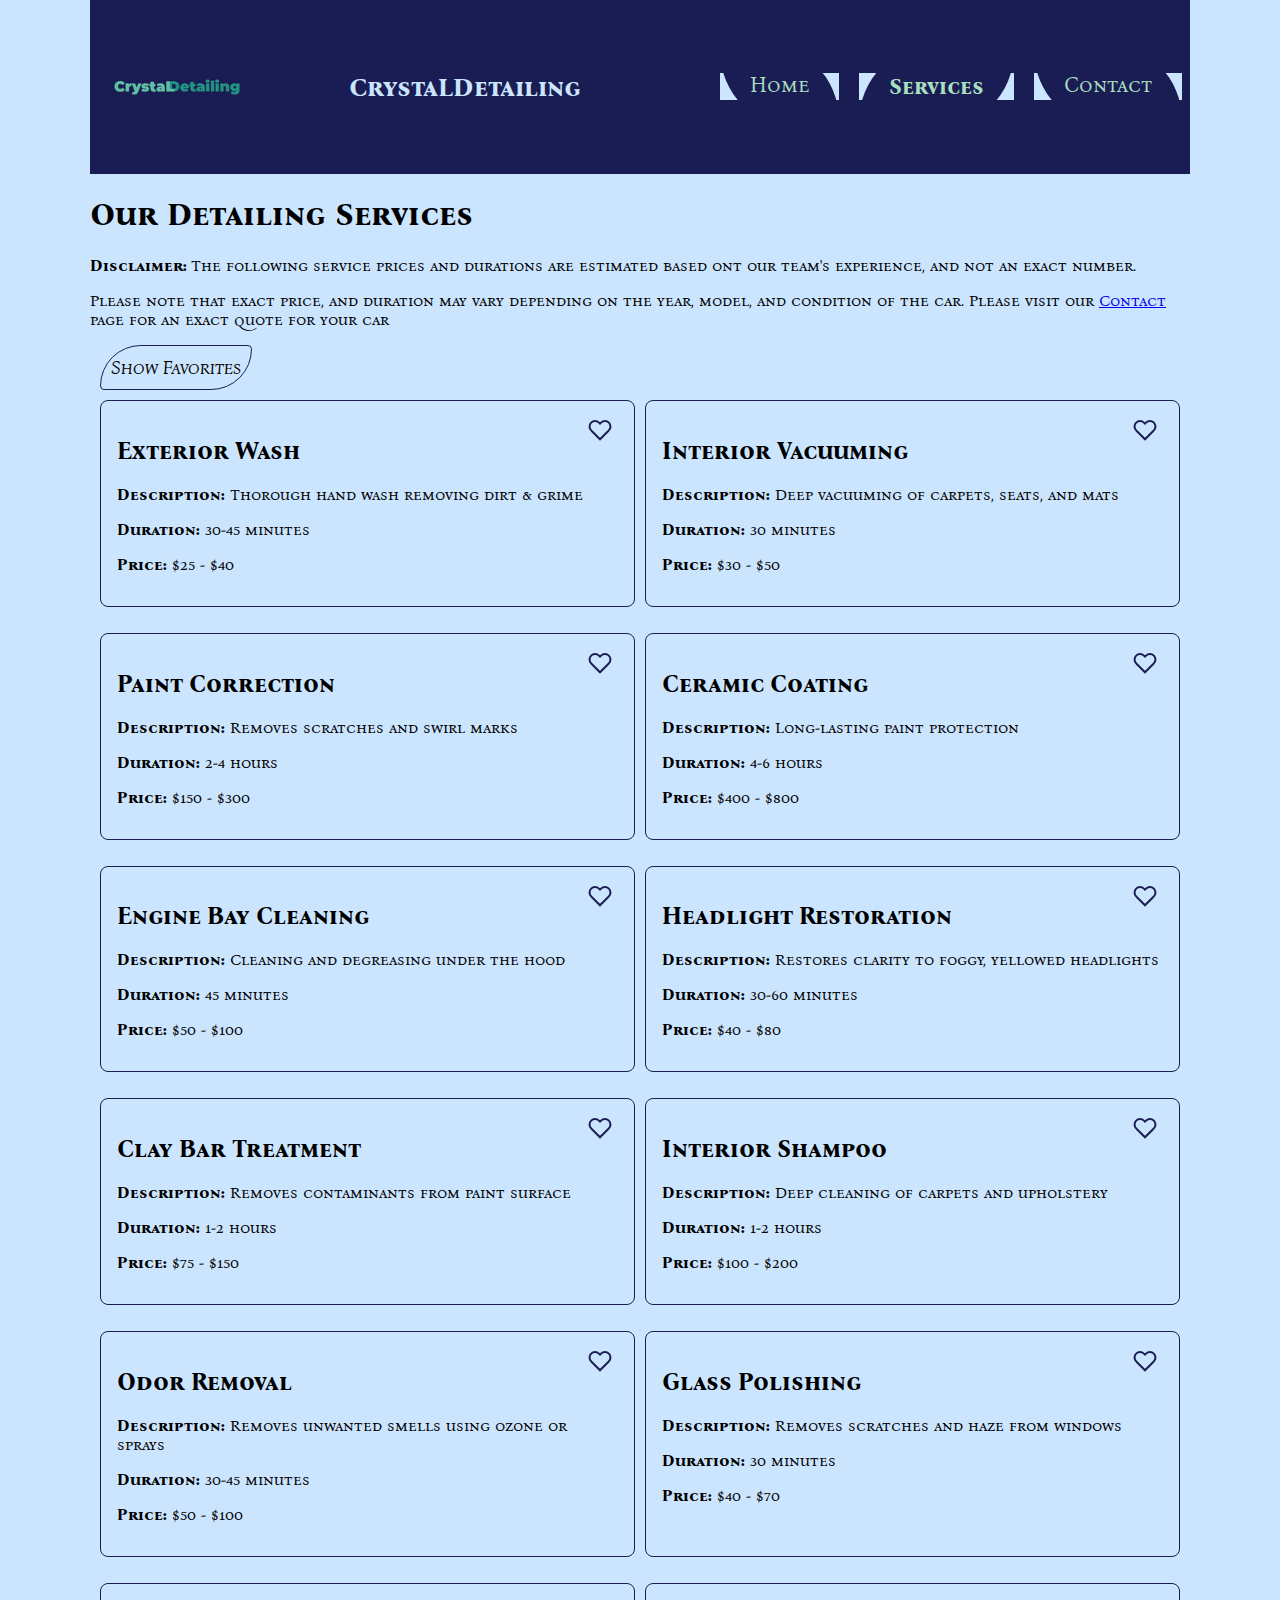
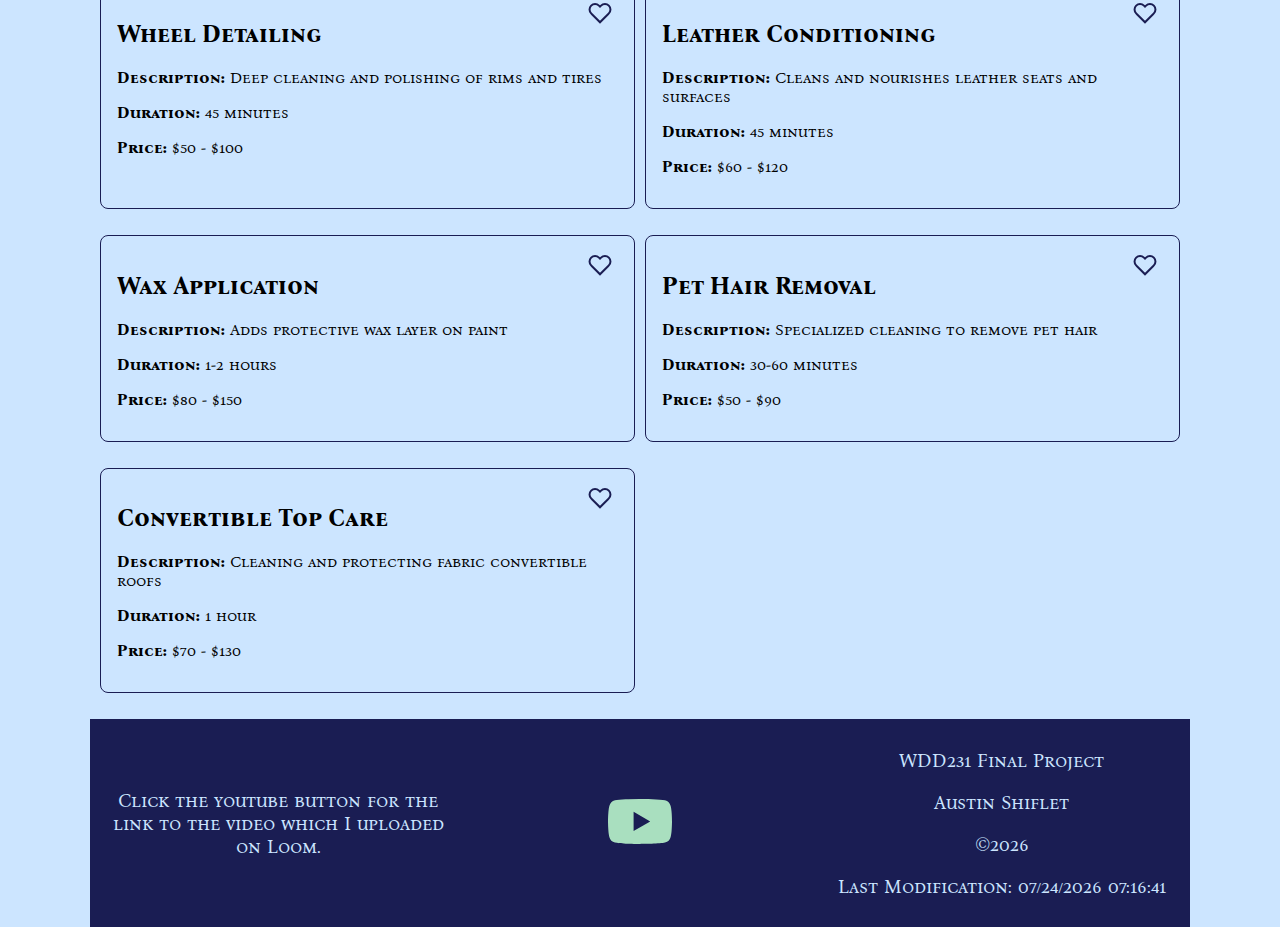
<file: final/services.html>
<!DOCTYPE html>
<html lang="en">
<head>
    <meta charset="UTF-8">
    <meta name="viewport" content="width=device-width, initial-scale=1.0">
    <title>CrystaLDetailing</title>
    <meta name="author" content="Austin Shiflet">
    <meta name="description" content="Final Project for WDD231, my website, 'CrystaLDetiling,' will showcase the skills and principles I have learned in this class to create a fully functional website.">
    <link rel="stylesheet" href="styles/final.css">
    <link rel="stylesheet" href="styles/medium.css">
    <link rel="stylesheet" href="styles/larger.css">
    <script src="scripts/final.js" defer></script>
    <link rel="preconnect" href="https://fonts.googleapis.com">
    <link rel="preconnect" href="https://fonts.gstatic.com" crossorigin>
    <link href="https://fonts.googleapis.com/css2?family=Bona+Nova+SC:ital,wght@0,400;0,700;1,400&display=swap" rel="stylesheet">
    <!--Facebook-->
    <meta property="og:title" content="CrystaLDetailing — Where Every Detail Matters">
    <meta property="og:description" content="Experience quality car detailing services that bring out the best in your vehicle's appearance.">
    <meta property="og:type" content="website">
    <meta property="og:url" content="https://austinshiflet14.github.io/wdd231/final/index.html">
    <meta property="og:image" content="https://austinshiflet14.github.io/wdd231/final/images/hero.webp">
    <!--Twitter-->
    <meta name="twitter:card" content="summary_large_image">
    <meta name="twitter:title" content="CrystaLDetailing — Where Every Detail Matters">
    <meta name="twitter:description" content="Experience quality car detailing services that bring out the best in your vehicle's appearance.">
    <meta name="twitter:image" content="https://austinshiflet14.github.io/wdd231/final/images/hero.webp">
    <link rel="icon" href="images/favicon1.ico">
</head>
<body>
    <header>
        <img src="images/preview.png" alt="LD Logo" id="logo" width="175" height="175">
        <span>CrystaLDetailing</span> 
        <button id="ham-btn" class="hamburger"></button>
        <nav id="nav-bar1" class="navigation1">
        <ul>
            <li><a href="index.html">Home</a></li>
            <li class="current"><a href="services.html">Services</a></li>
            <li><a href="contact.html">Contact</a></li>
        </ul>
        </nav>
    </header>
    <nav id="nav-bar" class="navigation">
        <ul>
            <li><a href="index.html">Home</a></li>
            <li class="current"><a href="services.html">Services</a></li>
            <li><a href="contact.html">Contact</a></li>
        </ul>
    </nav>
    <main>
        <h1>Our Detailing Services</h1>
        <p><strong>Disclaimer: </strong> The following service prices and durations are estimated based ont our team's experience, and not an exact number.</p>
        <p>Please note that exact price, and duration may vary depending on the year, model, and condition of the car. Please visit our <a href="contact.html">Contact</a> page for an exact quote for your car</p>
        <button class="button">Show Favorites</button>
        <div id="services-container"></div>
    </main>
    <footer>
        <div class="social">
            <p>Click the youtube button for the link to the video which I uploaded on Loom.</p>
        </div>
        <a class="youtube" href="https://www.loom.com/share/044dea437c2d425098c5c44815812b89?sid=bdb35a16-9976-4dcb-bdde-f3efe89584c1" target="_blank"><img src="images/youtube.svg" alt="YouTube" width="16" height="16"></a>
        <div class="student">
            <p>WDD231 Final Project</p>
            <p>Austin Shiflet</p>
            <p>&copy;<span id="currentyear"></span></p>
            <p id="lastModified"></p>
        </div>
    </footer>
    <script src="scripts/services.js" type="module"></script>
</body>
</html>
</file>
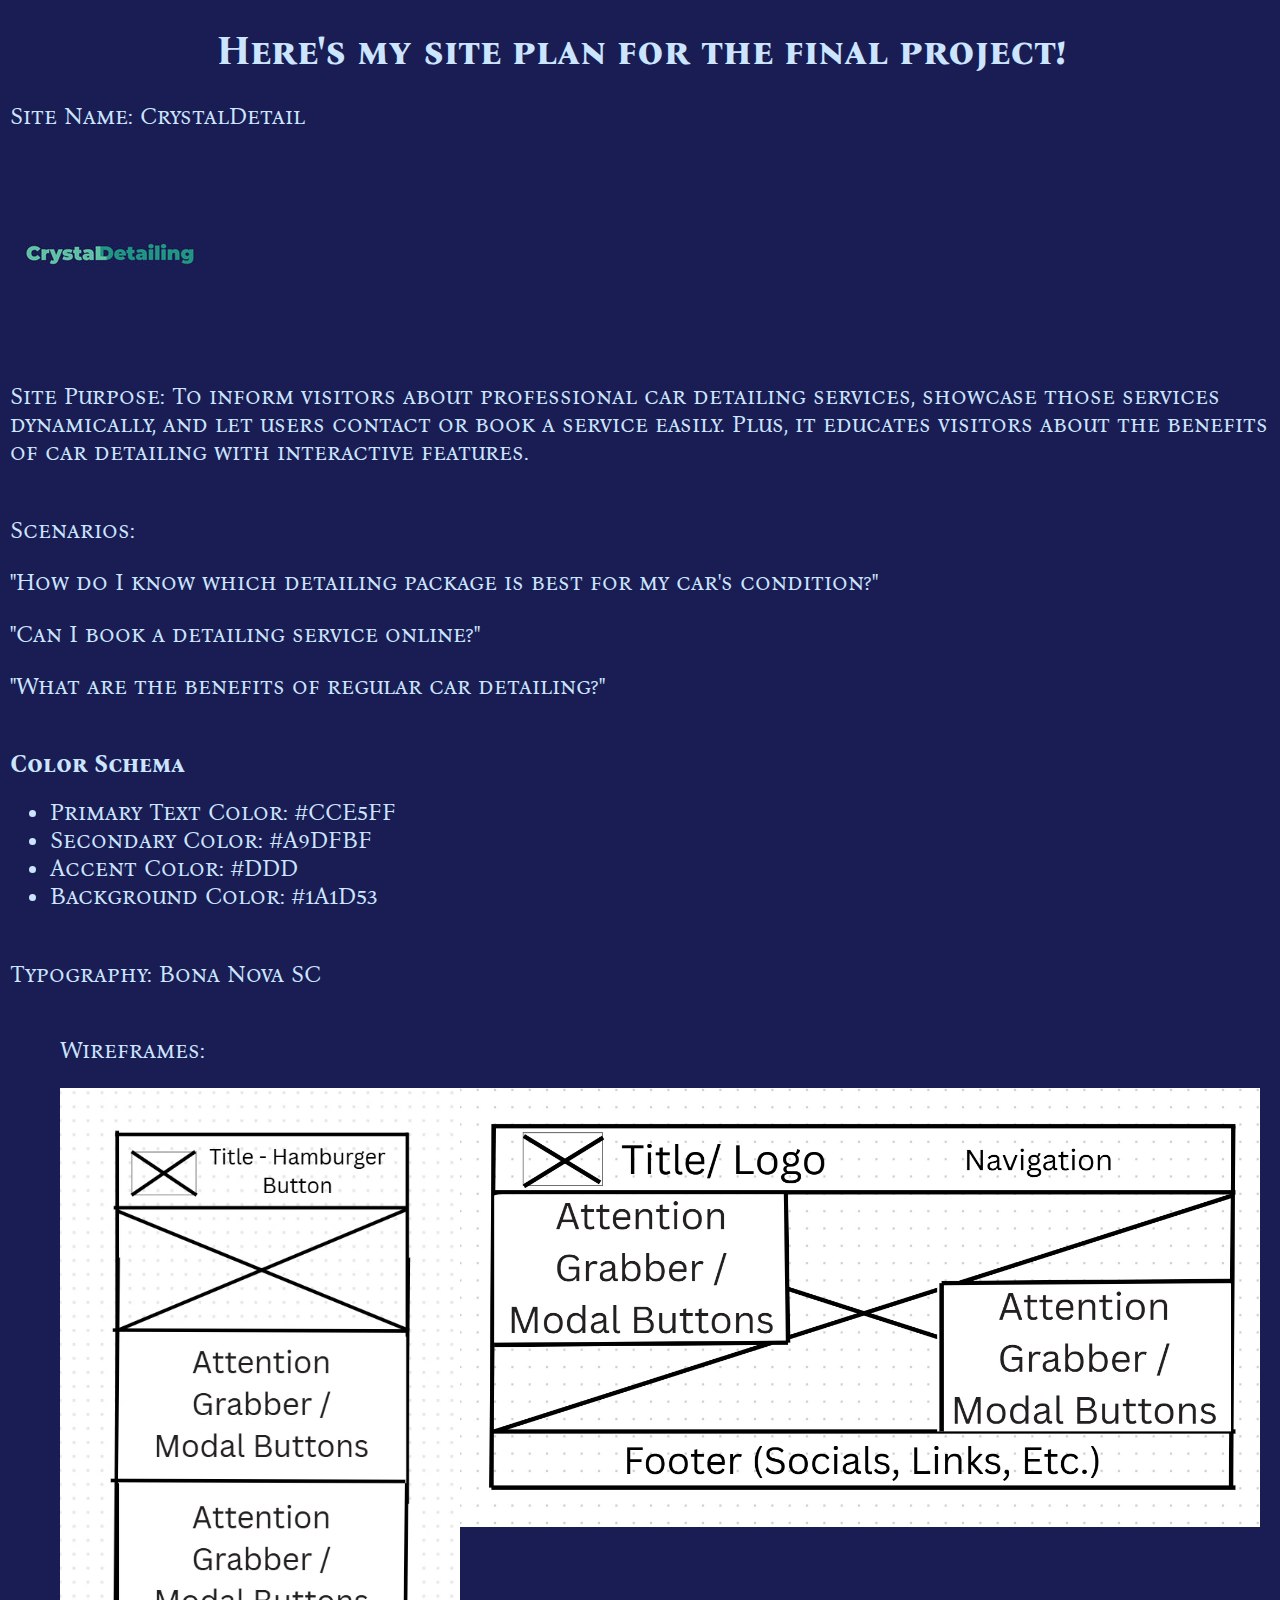
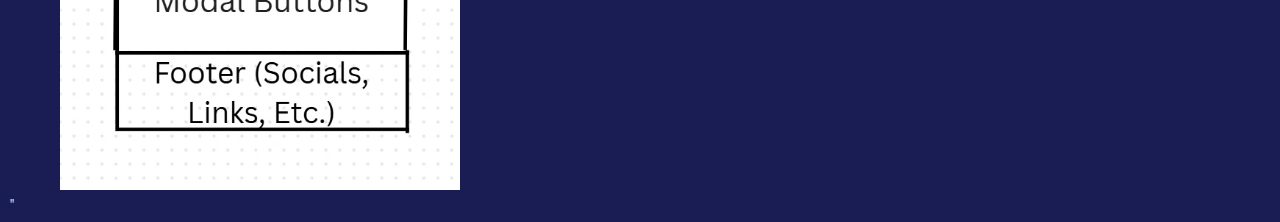
<file: final/siteplan.html>
<!DOCTYPE html>
<html lang="en">
<head>
    <meta charset="UTF-8">
    <meta name="viewport" content="width=device-width, initial-scale=1.0">
    <title>Site Plan WDD 231</title>
    <meta name="author" content="Austin Shiflet">
    <meta name="description" content="Site plan for WDD 231 final project.">
    <link rel="stylesheet" href="styles/site.css">
    <link rel="preconnect" href="https://fonts.googleapis.com">
    <link rel="preconnect" href="https://fonts.gstatic.com" crossorigin>
    <link href="https://fonts.googleapis.com/css2?family=Bona+Nova+SC:ital,wght@0,400;0,700;1,400&display=swap" rel="stylesheet">

</head>
<body>
    <h1>Here's my site plan for the final project!</h1>
    <div class="name">
        <p>Site Name: CrystalDetail</p>
        <img src="images/Preview.png" alt="logo" width="200">
    </div>
    <p>Site Purpose: To inform visitors about professional car detailing services, showcase those services dynamically, and let users contact or book a service easily. Plus, it educates visitors about the benefits of car detailing with interactive features.</p>
    <div class="purpose">  
        <p>Scenarios: </p>
        <p>"How do I know which detailing package is best for my car's condition?"</p>
        <p>"Can I book a detailing service online?"</p>
        <p>"What are the benefits of regular car detailing?"</p>
    </div>
    <div class="colors">
        <h2>Color Schema</h2>
        <ul>
            <li>Primary Text Color: #CCE5FF </li>
            <li>Secondary Color: #A9DFBF</li>
            <li>Accent Color: #DDD</li>
            <li>Background Color: #1A1D53</li>
        </ul>
    </div>
    <p>Typography: Bona Nova SC</p>
    <div class="wireframe">
        <p>Wireframes: </p>
        <img src="images/wireframesmall.webp" alt="wireframe" width="400">
        <img src="images/wireframe.webp" alt="big wireframe" width="800">
    </div>"
</body>
</html>
</file>
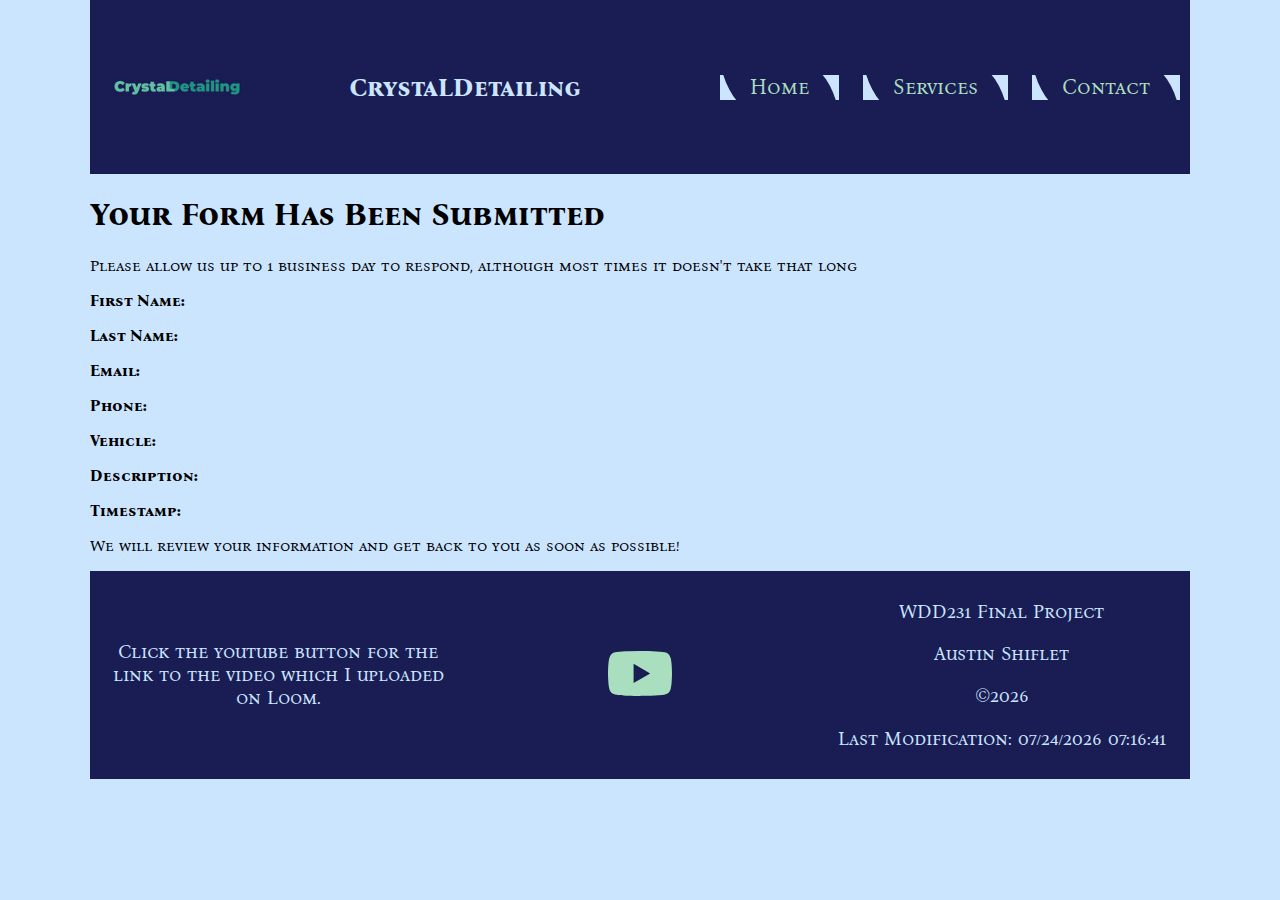
<file: final/thankyou.html>
<!DOCTYPE html>
<html lang="en">
<head>
    <meta charset="UTF-8">
    <meta name="viewport" content="width=device-width, initial-scale=1.0">
    <title>CrystaLDetailing</title>
    <meta name="author" content="Austin Shiflet">
    <meta name="description" content="Final Project for WDD231, my website, 'CrystaLDetiling,' will showcase the skills and principles I have learned in this class to create a fully functional website.">
    <link rel="stylesheet" href="styles/final.css">
    <link rel="stylesheet" href="styles/medium.css">
    <link rel="stylesheet" href="styles/larger.css">
    <script src="scripts/final.js" defer></script>
    <link rel="preconnect" href="https://fonts.googleapis.com">
    <link rel="preconnect" href="https://fonts.gstatic.com" crossorigin>
    <link href="https://fonts.googleapis.com/css2?family=Bona+Nova+SC:ital,wght@0,400;0,700;1,400&display=swap" rel="stylesheet">
    <!--Facebook-->
    <meta property="og:title" content="CrystaLDetiling — Where Every Detail Matters">
    <meta property="og:description" content="Experience quality car detailing services that bring out the best in your vehicle's appearance.">
    <meta property="og:type" content="website">
    <meta property="og:url" content="https://austinshiflet14.github.io/wdd231/final/index.html">
    <meta property="og:image" content="https://austinshiflet14.github.io/wdd231/final/images/hero.webp">
    <!--Twitter-->
    <meta name="twitter:card" content="summary_large_image">
    <meta name="twitter:title" content="CrystaLDetiling — Where Every Detail Matters">
    <meta name="twitter:description" content="Experience quality car detailing services that bring out the best in your vehicle's appearance.">
    <meta name="twitter:image" content="https://austinshiflet14.github.io/wdd231/final/images/hero.webp">
    <link rel="icon" href="images/favicon1.ico">
</head>
<body>
    <header>
        <img src="images/preview.png" alt="LD Logo" id="logo" width="175" height="175">
        <span>CrystaLDetailing</span> 
        <button id="ham-btn" class="hamburger"></button>
        <nav id="nav-bar1" class="navigation1">
        <ul>
            <li><a href="index.html">Home</a></li>
            <li><a href="services.html">Services</a></li>
            <li><a href="contact.html">Contact</a></li>
        </ul>
        </nav>
    </header>
    <nav id="nav-bar" class="navigation">
        <ul>
            <li><a href="index.html">Home</a></li>
            <li><a href="services.html">Services</a></li>
            <li><a href="contact.html">Contact</a></li>
        </ul>
    </nav>
    <main><h1>Your Form Has Been Submitted</h1>
        <p>Please allow us up to 1 business day to respond, although most times it doesn't take that long</p>
        <p><strong>First Name:</strong> <span id="firstName"></span></p>
        <p><strong>Last Name:</strong> <span id="lastName"></span></p>
        <p><strong>Email:</strong> <span id="email"></span></p>
        <p><strong>Phone:</strong> <span id="phone"></span></p>
        <p><strong>Vehicle:</strong> <span id="vehicle"></span></p>
        <p><strong>Description:</strong> <span id="descrip"></span></p>
        <p><strong>Timestamp:</strong> <span id="timestamp"></span></p>
        <p>We will review your information and get back to you as soon as possible!</p>
    </main>
    <footer>
        <div class="social">
            <p>Click the youtube button for the link to the video which I uploaded on Loom.</p>
        </div>
        <a class="youtube" href="https://www.loom.com/share/044dea437c2d425098c5c44815812b89?sid=bdb35a16-9976-4dcb-bdde-f3efe89584c1" target="_blank"><img src="images/youtube.svg" alt="YouTube" width="16" height="16"></a>
        <div class="student">
            <p>WDD231 Final Project</p>
            <p>Austin Shiflet</p>
            <p>&copy;<span id="currentyear"></span></p>
            <p id="lastModified"></p>
        </div>
    </footer> 
</body>
</html>
</file>
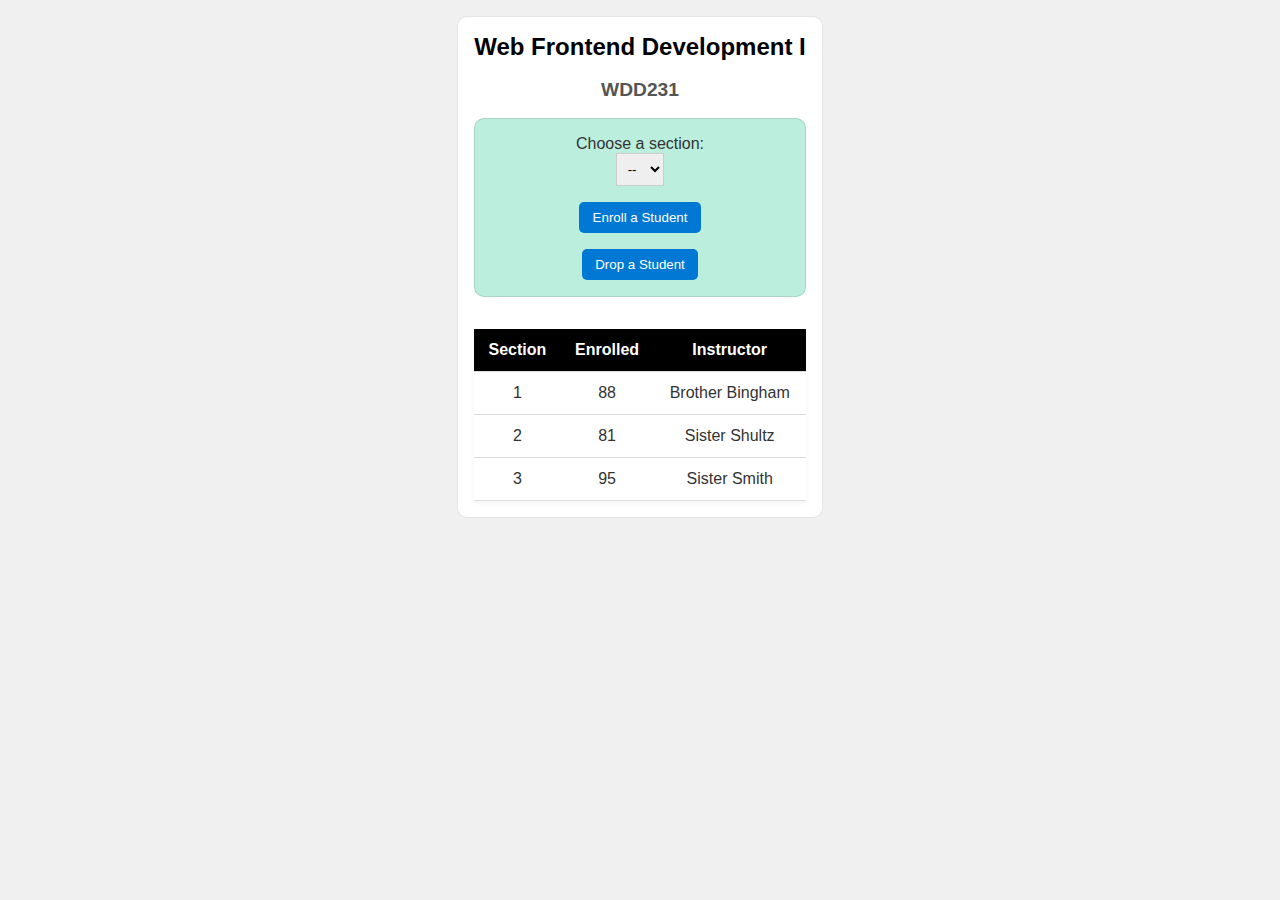
<file: week03/modules.html>
<!DOCTYPE html>
<html lang="en">

<head>
  <meta charset="UTF-8">
  <meta name="viewport" content="width=device-width, initial-scale=1.0">
  <title>Modules Example: Course and Sections</title>
  <link rel="stylesheet" href="styles/modules.css">
  <script type="module" src="scripts/modules.mjs"></script>
</head>

<body>
  <main>
  <h1 id="courseName"></h1>
  <h2 id="courseCode"></h2>

  <div id="enrollment">
    <p>Choose a section:</p>
    <select id="sectionNumber">
      <option value="0" disabled selected>--</option>
    </select>
    <button id="enrollStudent">Enroll a Student</button>
    <button id="dropStudent">Drop a Student</button>
  </div>

  <table>
    <thead>
      <tr>
        <th>Section</th>
        <th>Enrolled</th>
        <th>Instructor</th>
      </tr>
    </thead>
    <tbody id="sections"></tbody>
  </table>
  </main>
</body>

</html>
</file>
<file: styles/index.css>
/*Color Scheme
  -Primary: #333333
  -Secondary: #F6EEE6
  -Font: Bona Nova SC
*/
:root {
  --primary-color: #333333;
  --secondary-color: #F6EEE6;
  --font-family: 'Bona Nova SC', serif;
}

* {
    font-family: var(--font-family);
    background-color: var(--secondary-color);
    
}

/*****************Header****************/
header {
    display: grid;
    grid-template-columns: 24px auto 44px;
    padding: 5px 0 5px 10px;
    align-items: end;
    border: solid 1px #ddd;
    column-gap: 8px;
}

header img {
    display: block;
    width: 100%;
    height: auto;
    padding-bottom: 5px;
}

header span {
    font-size: 1.2rem;
    color: var(--primary-color);
    padding: 0 0 5px 10px;
    font-weight: 700;
    align-items: center;
    text-align: center;

}

/*****************Hamburger Menu****************/
.hamburger {
    background: none;
    border: none;
    color: #3D4058;
    cursor: pointer;
    font-family: Verdana, Geneva, Tahoma, sans-serif;
}

.hamburger::after{
    content: "\2630";
    font-size: 2rem;
}

.hamburger.show::after{
    content: "\00d7";
    font-size: 2rem;
}


/*****************Navigation****************/
.navigation {
    display: none;
}

.navigation.show {
    display: block;
}

.navigation ul {
    list-style-type: none;
    margin: 0;
    padding: 0;
}

.navigation a {
    display: block;
    padding: .8rem 10px;
    color: var(--primary-color);
    text-decoration: none;
    border-bottom: solid 1px #ddd;
    font-size: 1.1rem;
}

.navigation a:active {
    background-color: #eee;
}

.navigation a:hover {
    background-color: #eee;
}

h1 {
    margin-left: 10px;
}

/*****************Sections****************/
.about h2 {
    background-color: var(--primary-color);
    color: #A0C4FF;
    text-align: center;
    padding: 8px;
}

.about p {
    margin: 0 10px;
    padding: 5px;
    font-size: 1.1rem;
    border: 1px solid #ddd;
    border-radius: 10px;
}

.photo h2 {
    background-color: var(--primary-color);
    color: #A0C4FF;
    text-align: center;
    padding: 8px;
}

.photo img {
    display: block;
    width: 70%;
    height: auto;
    margin: 0 auto;
    padding: 5px;
}

.allcourses h2 {
    background-color: var(--primary-color);
    color: #A0C4FF;
    text-align: center;
    padding: 8px;
}

.allcourses p {
    font-size: .9rem;
    text-align: center;
}

.buttons {
    display: grid;
    grid-template-columns: 1fr 1fr 1fr;
    font-size: 1.3rem;
    margin: 3px;
}

#allbtn, #wddbtn, #csebtn {
    margin: 5px;
    padding: 5px 0;
    border: 1px solid var(--primary-color);
    border-radius: 10px;
}

.course {
    display: block;
    margin: 10px;
    padding: 5px;
    border-bottom: 1px solid #ddd;
    text-align: center;
}

/*****************Footer****************/
footer {
    padding: 1rem 10px;
    text-align: center;
}

.social {
    display: flex;
    justify-content: center;
    align-items: center;
    column-gap: 10px;
    margin-bottom: 20px;
}

.social a {
    display: flex;
    justify-content: center;
    align-items: center;
}

.social img {
    width: 66px;
    height: 66px;
    padding: 0 15px
}

.social a:hover {
    background-color: #ddd;
}

#lastModified {
    background-color: var(--primary-color);
    color: #A0C4FF;
}

footer p, #currentyear, .end{
    background-color: var(--primary-color);
    color: var(--secondary-color);
    padding: 10px 0 5px 0;
}
</file>
<file: styles/index-larger.css>
@media screen and (min-width: 768px) {
    :root {
    --primary-color: #333333;
    --secondary-color: #F6EEE6;
    --font-family: 'Bona Nova SC', serif;
    }

    
    header, nav, main, footer {
        max-width: 900px;
        margin: 0 auto;
    }
    
    header {
        grid-template-columns: 24px auto;
        border: none;
    }

    header span {
        font-size: 1.5rem;;
    }

    .hamburger {
        display: none;
    }

    .navigation {
        display: block;
        border-bottom: solid 1px #eee;
        color: var(--primary-color);
        background-color: var(--primary-color);
    }

    .navigation ul {
        display: flex;
    }

    .navigation a {
        border: none;
        background-color: var(--primary-color);
        color: var(--secondary-color);
        padding: 15px 121px;
    }
    .navigation a:hover {
        background-color: #ccc;
        color: var(--primary-color);
    }

    .main {
        display: grid;
        grid-template-columns: 2fr 1fr;
        grid-template-rows: auto auto;
        gap: 10px;
    }

    .allcourses {
        display: grid;
        grid-template-columns: repeat(3, 1fr);
    }

    .allcourses h2, .buttons, p {
        grid-column: 1 / -1;
        text-align: center;
        font-size: 1.5rem;
    }

    .course {
        display: flex;
        flex-direction: row;
    }
    .about p {
        font-size: 1.5rem;
    }
}
</file>
<file: final/styles/final.css>
/*****Design Brief for Chamber of Commerce Directory Page*****/
/* Primary Color: #1A1D53
   Secondary Color: #A9DFBF
   Background Color: #CCE5FF
   Accent Color: #DDD
   Text Color: #2C2C2C
   Font Family: Bona Nova SC
*****/
:root {
    --primary-color: #1A1D53;
    --secondary-color: #A9DFBF;
    --background-color: #CCE5FF;
    --accent-color: #DDD;
    --text-color: #2C2C2C;
    --font-family: 'Bona Nova SC', serif;
}

* {
    background-color: var(--background-color);
    font-family: var(--font-family);
}

body {
    max-width: 1100px;
    margin: 0 auto;
}



.hero img {
  display: block;
  width: 100%;
  max-width: 100%;
  height: auto;
}

/*******Header*******/
header {
    display: grid;
    grid-template-columns: 75px auto 44px;
    padding: 10px;
    align-items: end;
    column-gap: 8px;
    background-color: var(--primary-color);
}

header span {
    font-weight: 700;
    font-size: 1rem;
    text-align: left;
    align-self: center;
    background-color: var(--primary-color);
    color: var(--background-color);
    
}

header img {
    width: 75px;
    height: 75px;
    margin: 2px;
}

header nav {
    display: flex;
    justify-content: center;
    align-items: center;
}

/*****Hamburger Menu*****/
.hamburger {
    background: none;
    border: none;
    color: var(--background-color);
    cursor: pointer;
    font-family: Verdana, Geneva, Tahoma, sans-serif;
    padding-bottom: 21px;
}

.hamburger::after{
    content: "\2630";
    font-size: 2rem;
}

.hamburger.show::after{
    content: "\00d7";
    font-size: 2rem;
}

/*****Navigation*****/
.navigation {
    display: none;
}

.navigation.show {
    display: block;
}

.navigation ul {
    list-style-type: none;
    margin: 0;
    padding: 0;
}

.navigation a {
    display: block;
    padding: .8rem 10px;
    color: var(--text-color);
    text-decoration: none;
    border-bottom: solid 1px var(--primary-color);
}

.current a {
    background-color: var(--secondary-color);
}

.navigation a:hover, .navigation li.current a:hover {
    background-color: var(--secondary-color);
}

.navigation1 {
    display: none;
}

/*****Footer*****/
footer {
    background-color: var(--primary-color);
    display: grid;
    grid-template-rows: 100px 100px 1fr;
    font-size: 1.2rem;
    gap: 5px;
    padding: 10px;
}   

.student, .student p, .youtube, .youtube img {
    background-color: var(--primary-color);;
}

#currentyear {
    background-color: var(--primary-color);
}

.student {
    text-align: center;
    align-items: center;
    color: var(--background-color);
}

.social, .social p{
    background-color: var(--primary-color);
    color: var(--background-color);
    text-align: center;
    margin: auto 0;
}

.youtube {
    width: 64px;
    height: 64px;
    margin: auto;
    
}

.youtube img {
    width: 64px;
    height: 64px;
}
    
.youtube a:hover {
    cursor: pointer;
}

/**********Main Body**********/
main {
    margin: 5px 10px;
}

picture img {
    display: flex;
    margin: 0 auto;
}

/**********Modals**********/
.openModal {
    display: block;
    background-color: var(--secondary-color);
    font-size: 1.3rem;
    padding: 15px;
    font-style: italic;
    border-radius: 10px;
    font-weight: bold;
    margin: 0 auto;
}

.modal {
  display: none;
  position: fixed;
  z-index: 1000;
  left: 0; top: 0;
  width: 100%; height: 100%;
  background: rgba(0,0,0,0.5);
}

.modal-content {
  background: var(--background-color);
  margin: 10% auto;
  padding: 30px;
  width: 300px;
  border-radius: 10px;
  opacity: 0;
  transform: translateY(50px);
  animation: none;
}

.modal-content h2 {
    text-align: center;
    border-bottom: solid 1px var(--primary-color);
    padding-bottom: 10px;
    font-size: 1.5rem;
}

.modal-content span {
    font-size: 1.5rem;
    font-weight: bold;
}

.modal-content a, .modal-content a:visited {
    display: block;
    padding: 20px;
    border-radius: 15px 150px;
    text-decoration: none;
    color: var(--background-color);
    background-color: var(--primary-color);
    font-size: 1.2rem;
    text-align: center;
    margin-top: 20px;
}

.modal-content a:hover {
    background-color: var(--secondary-color);
    color: var(--primary-color);
    border: solid 2px var(--primary-color);
}

.openModal:hover {
    cursor: pointer;
    font-size: 1.4rem;
}

@keyframes fadeUp {
  from {
    opacity: 0;
    transform: translateY(50px);
  }
  to {
    opacity: 1;
    transform: translateY(-10px);
  }
}

.modal.show .modal-content {
  animation: fadeUp 0.4s ease-out forwards;
}

.close {
  float: right;
  font-size: 20px;
  cursor: pointer;
}

/********Services Page**********/
.service-card {
  border: 1px solid var(--primary-color);
  padding: 1rem;
  margin-bottom: 1rem;
  border-radius: 8px;
}

#services-container {
    margin: 10px;
    gap: 10px;
}

button {
    border: none;
}

button:hover {
    cursor: pointer;
}

.service-card button.favorite-btn {
    float: right;
    border: none;
}

.favorite-btn .heart-icon {
    --stroke-color: var(--primary-color);
    --fill-color: none;
    transition: fill 0.3s ease;
    cursor: pointer;
}

.favorite-btn.favorited .heart-icon {
    --fill-color: var(--secondary-color);
    --stroke-color: var(--primary-color);
}

.button {
    border: 1px solid var(--primary-color);
    font-size: 1.2rem;
    padding: 10px;
    border-radius: 150px 15px;
    margin-left: 10px;
    font-style: italic;
}

.button:hover {
    color: var(--background-color);
    background-color: var(--primary-color);
}

/**********Contact Page*************/
form {
    border: 1px solid var(--text-color);
    border-radius: 10px;
    padding: 10px;
    text-align: left;
    margin-bottom: 50px;
}

.form-header {
    display: flex;
    flex-direction: column;
    margin-bottom: 20px;
    padding-bottom: 10px;
    border-bottom: 1px solid #ccc;
    font-size: 1.2rem;
}

.form-body {
    font-size: 1.2rem;
}

.form-header input[type="text"],
.form-header input[type="email"],
.form-header input[type="tel"],
.form-header textarea {
    border: 1px solid var(--text-color);
    border-radius: 5px;
    padding: 8px;
    margin-bottom: 10px;
    width: 100%;
    box-sizing: border-box;
    height: 44px;
    font-size: 1.1rem;
}

.form-body input[type="text"], 
.form-body input[type="email"],
.form-body select,
.form-body textarea  {
    border: 1px solid var(--text-color);
    border-radius: 5px;
    padding: 8px;
    margin-bottom: 10px;
    width: 100%;
    box-sizing: border-box;
    height: 44px;
    font-size: 1rem;
}

input:required,
textarea:required,
select:required {
  box-shadow: inset 4px 0 0 0 red;
  padding-left: 8px;
}

input:valid,
textarea:valid,
select:valid {
  box-shadow: inset 4px 0 0 0 green;
  padding-left: 8px; 
  border: 1px solid #ccc;
}

.form-body textarea {
    height: 200px;
}

input:focus {
  outline: none;
}

input[type="submit"] {
    background-color: var(--secondary-color);
    color: var(--text-color);
    border: 2px solid var(--text-color);
    font-size: 1.2rem;
    font-weight: bold;
    border-radius: 20px;
    cursor: pointer;
    padding: 15px;
    text-align: center;
    width: 100%;
    box-shadow: none;
}

input[type="submit"]:hover {
    background-color: var(--primary-color);
    color: var(--background-color);
    font-size: 1.3rem;
    border-radius: 20px;
    text-decoration: none;
}

.notrequired input[type="text"],
.notrequired select,
.notrequired textarea {
    box-shadow: none;
    border: 1px solid var(--text-color);
}
</file>
<file: final/styles/medium.css>
@media screen and (min-width: 600px) {
    .heroA {
        position: relative;
    }

    .openModal {
        position: absolute;
        bottom: 50px;
        left: 30px;
    }

    footer {
        grid-template-columns: 1fr 1fr 1fr;
        grid-template-rows: 1fr;
    }       

    #services-container {
        display: grid;
        grid-template-columns: 1fr 1fr;
    }
}
</file>
<file: final/styles/larger.css>
@media screen and (min-width: 64rem) {
    header, nav, main, footer {
        max-width: 1200px;
        margin: 0 auto;
    }
    
    header {
        grid-template-columns: 150px 1fr 500px;
    }

    header span {
        text-align: center;
        font-size: 1.6rem;
    }

    header img {
        width: 150px;
        height: 150px;
        margin: 2px;
    }
    
    .hamburger {
        display: none;
    }

    .navigation1 {
        display: block;
        width: 100%;
        background-color: var(--primary-color);
        margin: 0 auto;
    }
    .navigation1 ul {
        display: grid;
        grid-template-columns: repeat(3, auto);
        justify-content: space-between;
        margin-bottom: 4rem;
        background-color: var(--primary-color);
        list-style-type: none;
        gap: 20px;
    }

    .navigation1 a {
        background-color: var(--primary-color);
        color: var(--secondary-color);
        text-decoration: none;
        font-size: 1.3rem;
        padding: 30px;
        border-radius: 15px 150px ;
        border-color: var(--primary-color);
    }

    .navigation1 a:hover, .current a:hover {
        background-color: var(--secondary-color);
        color: var(--primary-color);
        font-size: 1.3rem;
        border-radius: 15px 150px;
        text-decoration: none;
    }

    .navigation {
        display: none;
    }

    .current a, .cuurent a:hover{
        font-weight: bold;
        border-radius: 150px 15px;
        font-size: 1.4rem;
    }
}
</file>
<file: styles/base.css>
/**********COLORS

deep slate blue: #3D4058
terracotta: #E07A5F

*******/

* {
    font-family: "Josefin Sans", sans-serif;
    box-sizing: border-box;
}

/*****Header*****/
header {
    display: grid;
    grid-template-columns: 24px auto 44px;
    padding: 5px 0 5px 10px;
    align-items: end;
    border: solid 1px #ddd;
    column-gap: 8px;
}

header img {
    display: block;
    width: 100%;
    height: auto;
    padding-bottom: 5px;
}

header span {
    font-size: 1.2rem;
    color: #3D4058; 
}

/*****Hamburger Menu*****/
.hamburger {
    background: none;
    border: none;
    color: #3D4058;
    cursor: pointer;
    font-family: Verdana, Geneva, Tahoma, sans-serif;
}

.hamburger::after{
    content: "\2630";
    font-size: 2rem;
}

.hamburger.show::after{
    content: "\00d7";
    font-size: 2rem;
}

/*****Navigation*****/
.navigation {
    display: none;
}

.navigation.show {
    display: block;
}

.navigation ul {
    list-style-type: none;
    margin: 0;
    padding: 0;
}

.navigation a {
    display: block;
    padding: .8rem 10px;
    color: #3D4058;
    text-decoration: none;
    border-bottom: solid 1px #ddd;
}

.navigation li.current {
    background-color: #eee;
}

.navigation a:hover {
    background-color: #E07A5F;
}




h1 {
    margin-left: 10px;
}


/**********Footer**********/
footer {
    background-color: #eee;
    padding: 1rem 10px;
    text-align: center;
}

.social {
    display: flex;
    justify-content: center;
    align-items: center;
    column-gap: 8px;
}

.social a {
    display: flex;
    justify-content: center;
    align-items: center;
    border: #ccc solid 1px;
    border-radius: 10px;
    width: 44px;
    height: 44px;
}

.social img {
    width: 22px;
    height: 22px;
}

.social a:hover {
    background-color: #ddd;
}
</file>
<file: styles/larger.css>
@media only screen and (min-width: 38rem) {
    header, nav, main, footer {
        max-width: 900px;
        margin: 0 auto;
    }
    
    header {
        grid-template-columns: 24px auto;
    }
    
    .hamburger {
        display: none;
    }

    .navigation {
        display: block;
        border-bottom: solid 1px #eee;
    }

    .navigation ul {
        display: flex;
    }

    .navigation a {
        border: none;
    }
}
</file>
<file: chamber/styles/chamber.css>
/*****Design Brief for Chamber of Commerce Directory Page*****/
/* Primary Color: #A0BEE5
   Secondary Color: #9B8FD6
   Background Color: #F2F5FA
   Text Color: #2C2C2C
   Font Family: Bona Nova SC
*****/
:root {
    --primary-color: #A0BEE5;
    --secondary-color: #9B8FD6;
    --background-color: #F2F5FA;
    --text-color: #2C2C2C;
    --font-family: 'Bona Nova SC', serif;
}

* {
    background-color: var(--background-color);
    font-family: var(--font-family);
}

/*******Header*******/
header {
    display: grid;
    grid-template-columns: 75px auto 44px;
    padding: 10px;
    align-items: end;
    column-gap: 8px;
    background-color: var(--primary-color);
}

header span {
    font-weight: 700;
    font-size: 1rem;
    text-align: left;
    align-self: center;
    background-color: var(--primary-color);
    
}

header img {
    width: 75px;
    height: 75px;
    margin: 2px;
}

header nav {
    display: flex;
    justify-content: center;
    align-items: center;
}

/*****Hamburger Menu*****/
.hamburger {
    background: none;
    border: none;
    color: var(--text-color);
    cursor: pointer;
    font-family: Verdana, Geneva, Tahoma, sans-serif;
    padding-bottom: 20px;
}

.hamburger::after{
    content: "\2630";
    font-size: 2rem;
}

.hamburger.show::after{
    content: "\00d7";
    font-size: 2rem;
}

/*****Navigation*****/
.navigation {
    display: none;
}

.navigation.show {
    display: block;
}

.navigation ul {
    list-style-type: none;
    margin: 0;
    padding: 0;
}

.navigation a {
    display: block;
    padding: .8rem 10px;
    color: var(--text-color);
    text-decoration: none;
    border-bottom: solid 1px #ddd;
}

.navigation li.current a{
    background-color: #ccc;
}

.navigation a:hover, .navigation li.current a:hover {
    background-color: var(--secondary-color);
}

/**********Footer**********/
footer {
    background-color: var(--primary-color);
    padding: 1rem 10px;
    text-align: center;
    line-height: .3rem;
    margin-top: 10px;
}

.yes {
    font-weight: 700;
}

.info, .info p, .student, .student p {
    background-color: var(--primary-color);
    text-align: left;
}

#currentyear {
    background-color: var(--primary-color);
}

.social {
    display: flex;
    justify-content: center;
    align-items: center;
    column-gap: 8px;
    background-color: var(--primary-color);
}

.social a {
    display: flex;
    justify-content: center;
    align-items: center;
    border: var(--text-color) solid 1px;
    border-radius: 10px;
    width: 50px;
    height: 50px;
    background-color: var(--primary-color);
}

.social img {
    width: 32px;
    height: 32px;
    background-color: var(--primary-color);
}

.social a:hover {
    background-color: #ddd;
}

/**********Main Directory**********/
.grid {
  display: grid;
  grid-template-columns: repeat(auto-fit, minmax(250px, 1fr));
  gap: 10px;
  margin-top: 10px;
}

.list {
  display: block;
  margin-top: 10px;
}

.member-card {
  border: 1px solid #ccc;
  padding: 10px;
  border-radius: 5px;
}

.list .member-card {
  margin-bottom: 15px;
}

.list .member-card img {
  display: none;
}

.grid .member-card {
    text-align: center;
}

a {
    color: var(--secondary-color);
}

a:hover {
    color: var(--primary-color);
    text-decoration: underline;
    font-size: 1.2rem;
}

/*********Buttons**********/
#gridViewBtn, #listViewBtn {
  border: 1px solid #ddd;
  background-color: var(--background-color);
  padding: 10px;
  margin: 5px;
  cursor: pointer;
  border-radius: 10px;
  width: 50px;
  height: 50px;
  display: flex;               
  align-items: center;         
  justify-content: center;     
}

.view-toggle {
  display: flex;
  gap: 5px;
  justify-content: flex-start; /* or center, if you prefer */
  margin-bottom: 20px;
  background-color: var(--background-color);
}

/***********Home Page***********/
.spotlight-grid {
  display: grid;
  grid-template-columns: repeat(auto-fit, minmax(250px, 1fr));
  gap: 10px;
  margin-top: 10px;
}

.card {
  border: 1px solid #ccc;
  padding: 10px;
  border-radius: 5px;
}

.spotlight-grid .card {
  margin-bottom: 15px;
}

.spotlight-grid .card {
    text-align: center;
}

a {
    color: var(--secondary-color);
}

a:hover {
    color: var(--primary-color);
    text-decoration: underline;
    font-size: 1.2rem;
}

/**********Main**********/
.h2 {
    background-color: var(--text-color);
    color: var(--primary-color);
    padding: 5px;
    text-align: center;
    font-size: 1.5rem;
}

.weather1 {
    display: grid;
    grid-template-columns: 150px auto;
}

.weather1 h2 {
    grid-area: 1 / 1 / 1 / 3;
}

.weather1 img {
    background-color: var(--primary-color);
    margin: 15px 5px 35px 15px;
    border-radius: 5px;
}

.weather-data {
    line-height: 10px;
    font-size: 1.2rem;
} 

.weather2 {
    font-size: 1.2rem;
    border-bottom: solid 3px var(--text-color);
    margin-bottom: 3rem;
}

.hero {
    display: block;
    width: 100%;
    height: auto;
    margin: 10px auto;
    text-align: center;
}

.joinbtn {
    display: block;
    background-color: var(--secondary-color);
    color: var(--text-color);
    border: 2px solid var(--text-color);
    font-size: 1.2rem;
    border-radius: 20px;
    cursor: pointer;
    padding: 15px;
    text-align: center;
    margin: 0 auto;
    text-decoration: none;
    width: 300px;
}

.joinbtn:hover {
    background-color: var(--primary-color);
    color: var(--text-color);
    font-size: 1.3rem;
    border-radius: 20px;
    text-decoration: none;
}

/********Join Page Form**********/
form {
    border: 1px solid var(--text-color);
    border-radius: 10px;
    padding: 10px;
    text-align: left;
}

.formh, .formp {
    margin-left: 5px;
}

.form-header {
    display: flex;
    flex-direction: column;
    margin-bottom: 20px;
    padding-bottom: 10px;
    border-bottom: 1px solid #ccc;
    font-size: 1.2rem;
}

.form-body {
    font-size: 1.2rem;
}

.form-header input[type="text"],
.form-header input[type="email"],
.form-header input[type="tel"],
.form-header select,
.form-header textarea {
    border: 1px solid var(--text-color);
    border-radius: 5px;
    padding: 8px;
    margin-bottom: 10px;
    width: 100%;
    box-sizing: border-box;
    height: 44px;
    font-size: 1.1rem;
}

.form-body input[type="text"], 
.form-body input[type="email"],
.form-body select,
.form-body textarea  {
    border: 1px solid var(--text-color);
    border-radius: 5px;
    padding: 8px;
    margin-bottom: 10px;
    width: 100%;
    box-sizing: border-box;
    height: 44px;
    font-size: 1rem;
}

input:required,
textarea:required,
select:required {
  box-shadow: inset 4px 0 0 0 red;
  padding-left: 8px;
}

input:valid,
textarea:valid,
select:valid {
  box-shadow: inset 4px 0 0 0 green;
  padding-left: 8px; 
  border: 1px solid #ccc;
}

input:focus {
  outline: none;
}

input[type="submit"] {
    background-color: var(--secondary-color);
    color: var(--text-color);
    border: 2px solid var(--text-color);
    font-size: 1.2rem;
    font-weight: bold;
    border-radius: 20px;
    cursor: pointer;
    padding: 15px;
    text-align: center;
    width: 100%;
    box-shadow: none;
}

input[type="submit"]:hover {
    background-color: var(--primary-color);
    color: var(--text-color);
    font-size: 1.3rem;
    border-radius: 20px;
    text-decoration: none;
}

.notrequired input[type="text"],
.notrequired select,
.notrequired textarea {
    box-shadow: none;
    border: 1px solid var(--text-color);
}


/**********Modals**********/
.membership-cards {
  display: grid;
  grid-template-columns: 1fr;
  gap: 1rem;
  margin-top: 2rem;
  animation: fadeIn 1s ease-in;
  margin-bottom: 30px;
}

.card.np, .card.np h3 {
    background-color: var(--primary-color);
}

.card.bronze, .card.bronze h3 {
    background-color: burlywood;
}

.card.gold, .card.gold h3 {
    background-color: gold;
}

.card.silver, .card.silver h3 {
    background-color: silver;
}

.card {
  border: 2px solid var(--text-color);
  padding: 1rem;
  background: var(--background-color);
  transition: transform 0.3s ease;
  opacity: 0;
  animation: slideUp 1s forwards;
  margin-bottom: 10px;
}

.card h3 {
  text-align: center;
  font-size: 1.3rem;
}

.card a {
  text-decoration: none;
  align-items: center;
  padding: 5px;
  border-radius: 10px;
  color: var(--text-color);
  cursor: pointer;
  background-color: var(--text-color);
  color: var(--background-color);
  margin: 10px 0px;
}

.card:hover {
  transform: scale(1.02);
}

@keyframes slideUp {
  from {
    transform: translateY(20px);
    opacity: 0;
  }
  to {
    transform: translateY(0);
    opacity: 1;
  }
}

.modal {
  display: none;
  position: fixed;
  z-index: 999;
  left: 0; top: 0;
  width: 100%; height: 100%;
  background: rgba(0,0,0,0.5);
}

.modal-content {
  background: var(--background-color);
  margin: 10% auto;
  padding: 1rem;
  max-width: 400px;
  border-radius: 8px;
  animation: fadeIn 0.3s ease-in-out;
}

.close {
  float: right;
  font-size: 1.5rem;
  cursor: pointer;
}
</file>
<file: chamber/styles/larger.css>
@media screen and (min-width: 768px) {
   
}
</file>
<file: chamber/styles/medium.css>
@media screen and (min-width: 38rem) {
    .place-card {
    grid-template-areas: 
    "photo title"
    "photo description"
    "photo address"
    }

    .place-card p, .place-card address {
        padding-left: 10px
    }
}
</file>
<file: final/styles/site.css>
body {
    font-family: 'Bona Nova SC', sans-serif;
    background-color: #1A1D53;
    color: #CCE5FF;
    margin-left: 10px;
}

.name img {
    display: inline;
}

h1 {
    text-align: center;
    font-size: 2.5em;
}

p, li {
    text-align: left;
    font-size: 1.5em;
}

.purpose, .colors, .wireframe {
    margin: 50px 0 50px 0;
}

.wireframe {
    display: grid;
    grid-template-columns: 1fr 1fr;
    text-align: center;
    margin: 5px 50px 5px 50px;
}

.wireframe p {
    grid-column: 1 / -1;
    font-size: 1.5rem;
}
</file>
<file: week03/styles/modules.css>
* {
  margin: 0;
  padding: 0;
  box-sizing: border-box;
}

body {
  font-family: Arial, sans-serif;
  background-color: #f0f0f0;
}

main {
  padding: 1rem;
  background-color: #fff;
  color: #333;
  width: fit-content;
  margin: 1rem auto;
  border: 1px solid rgb(0 0 0 / 10%);
  border-radius: 10px;
}

h1 {
  font-size: 1.5rem;
  color: #000;
}

h2 {
  font-size: 1.2rem;
  color: #555;
}

h1,
h2 {
  text-align: center;;
  margin-bottom: 1.1rem;
}

form p {
  margin: .5rem;
  font-weight: bold;
}

#enrollment {
  padding: 1rem 1rem 0 1rem;
  border: 1px solid rgb(0 0 0 / 10%);
  border-radius: 10px;
  background-color: #bed;
  text-align: center;
}

select {
  padding: 0.5em;
  border: 1px solid #ccc;
  width: 3rem;
}

button {
  display: block;
  margin: 1rem auto;
  padding: 0.6em 1em;
  border: none;
  border-radius: 5px;
  background-color: #0078d4;
  color: white;
  cursor: pointer;
}

button:hover {
  background-color: #005fa3;
}

table {
  margin-top: 2rem;
  width: 100%;
  border-collapse: collapse;
  background-color: white;
  box-shadow: 0 2px 6px rgb(0 0 0 / 5%);
}

th,
td {
  padding: 0.75rem;
  text-align: center;
  border-bottom: 1px solid #ddd;
}

th {
  background-color: #000;
  color: white;
  font-weight: bold;
}

tr:hover {
  background-color: #bbb;
}
</file>
